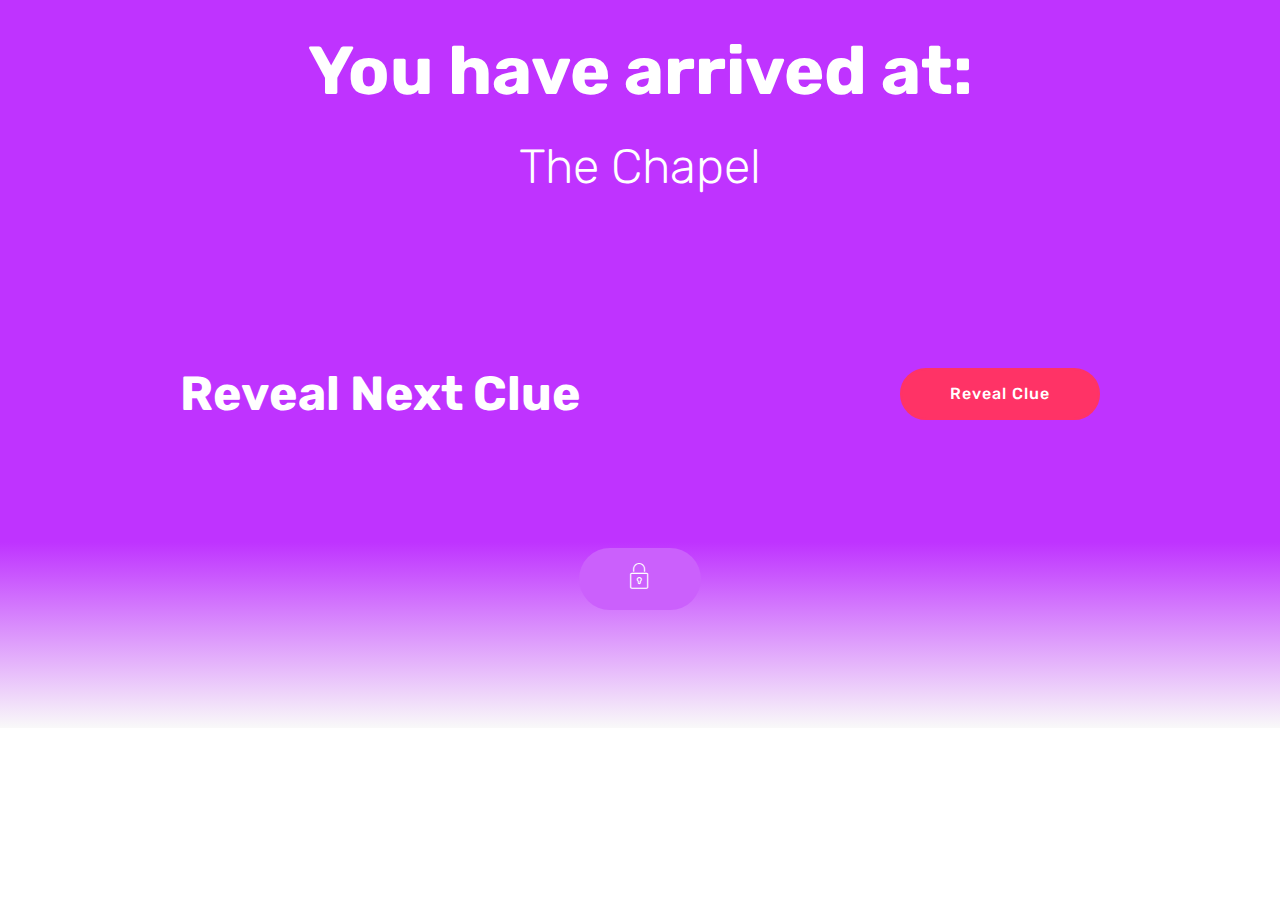
<file: index.html>
<!DOCTYPE html>
<html >
<head>
  <!-- Site made with Mobirise Website Builder v4.7.7, https://mobirise.com -->
  <meta charset="UTF-8">
  <meta http-equiv="X-UA-Compatible" content="IE=edge">
  <meta name="generator" content="Mobirise v4.7.7, mobirise.com">
  <meta name="viewport" content="width=device-width, initial-scale=1, minimum-scale=1">
  <link rel="shortcut icon" href="assets/images/logo4.png" type="image/x-icon">
  <meta name="description" content="">
  <title>Chapel 1</title>
  <link rel="stylesheet" href="assets/web/assets/mobirise-icons/mobirise-icons.css">
  <link rel="stylesheet" href="assets/tether/tether.min.css">
  <link rel="stylesheet" href="assets/bootstrap/css/bootstrap.min.css">
  <link rel="stylesheet" href="assets/bootstrap/css/bootstrap-grid.min.css">
  <link rel="stylesheet" href="assets/bootstrap/css/bootstrap-reboot.min.css">
  <link rel="stylesheet" href="assets/theme/css/style.css">
  <link rel="stylesheet" href="assets/mobirise/css/mbr-additional.css" type="text/css">
  
  
  
</head>
<body>
  <section class="header1 cid-qVovYG7cEx" id="header1-0">

    

    

    <div class="container">
        <div class="row justify-content-md-center">
            <div class="mbr-white col-md-10">
                <h1 class="mbr-section-title align-center mbr-bold pb-3 mbr-fonts-style display-1">
                    You have arrived at:</h1>
                <h3 class="mbr-section-subtitle align-center mbr-light pb-3 mbr-fonts-style display-2">
                    The Chapel</h3>
                <p class="mbr-text align-center pb-3 mbr-fonts-style display-5"></p>
                
            </div>
        </div>
    </div>

</section>

<section class="engine"><a href="https://mobirise.me/j">website templates</a></section><section class="mbr-section info1 cid-qVozlzHZ46" id="info1-a">

    

    
    <div class="container">
        <div class="row justify-content-center content-row">
            <div class="media-container-column title col-12 col-lg-7 col-md-6">
                
                <h2 class="align-left mbr-bold mbr-fonts-style display-2">
                    Reveal Next Clue</h2>
            </div>
            <div class="media-container-column col-12 col-lg-3 col-md-4">
                <div class="mbr-section-btn align-right py-4"><a class="btn btn-secondary display-4" href="chapel2.html">Reveal Clue</a></div>
            </div>
        </div>
    </div>
</section>

<section class="tabs2 cid-qVowTfjAbT" id="tabs2-3">

    

    
    <div class="container">
        
        <div class="media-container-row">
            <div class="col-12 col-md-8">
                <ul class="nav nav-tabs" role="tablist">
                    <li class="nav-item"><a class="nav-link mbr-fonts-style active display-7" role="tab" data-toggle="tab" href="#tabs2-3_tab0"><span class="mbri-lock mbr-iconfont mbr-iconfont-btn"></span></a></li>
                    
                    
                    
                    
                    
                </ul>
                <div class="tab-content">
                    <div id="tab1" class="tab-pane in active" role="tabpanel">
                        <div class="row">
                            <div class="col-md-12">
                                <p class="mbr-text py-5 mbr-fonts-style display-7"></p>
                            </div>
                        </div>
                    </div>
                    <div id="tab2" class="tab-pane" role="tabpanel">
                        <div class="row">
                            <div class="col-md-12">
                                <p class="mbr-text py-5 mbr-fonts-style display-7">
                                    Mobirise is an easy website builder - just drop site elements to your page, add content and style it to look the way you like.
                                </p>
                            </div>
                        </div>
                    </div>
                    <div id="tab3" class="tab-pane" role="tabpanel">
                        <div class="row">
                            <div class="col-md-12">
                                <p class="mbr-text py-5 mbr-fonts-style display-7">
                                    Mobirise offers many site blocks in several themes, and though these blocks are pre-made, they are flexible. You can combine blocks in different ways on your pages.
                                </p>
                            </div>
                        </div>
                    </div>
                    <div id="tab4" class="tab-pane" role="tabpanel">
                        <div class="row">
                            <div class="col-md-12">
                                <p class="mbr-text py-5 mbr-fonts-style display-7">
                                    Mobirise gives you the freedom to develop as many websites as you like given the fact that it is a desktop app.
                                </p>
                            </div>
                        </div>
                    </div>
                    <div id="tab5" class="tab-pane" role="tabpanel">
                        <div class="row">
                            <div class="col-md-12">
                                <p class="mbr-text py-5 mbr-fonts-style display-7">
                                    Publish your website to a local drive, FTP or host on Amazon S3, Google Cloud, Github Pages. Don't be a hostage to just one platform or service provider.
                                </p>
                            </div>
                        </div>
                    </div>
                    <div id="tab6" class="tab-pane" role="tabpanel">
                        <div class="row">
                            <div class="col-md-12">
                                <p class="mbr-text py-5 mbr-fonts-style display-7">
                                    Just drop the blocks into the page, edit content inline and publish - no technical skills required.
                                </p>
                            </div>
                        </div>
                    </div>
                </div>
            </div>
        </div>
    </div>
</section>


  <script src="assets/web/assets/jquery/jquery.min.js"></script>
  <script src="assets/popper/popper.min.js"></script>
  <script src="assets/tether/tether.min.js"></script>
  <script src="assets/bootstrap/js/bootstrap.min.js"></script>
  <script src="assets/smoothscroll/smooth-scroll.js"></script>
  <script src="assets/mbr-tabs/mbr-tabs.js"></script>
  <script src="assets/theme/js/script.js"></script>
  
  
</body>
</html>
</file>
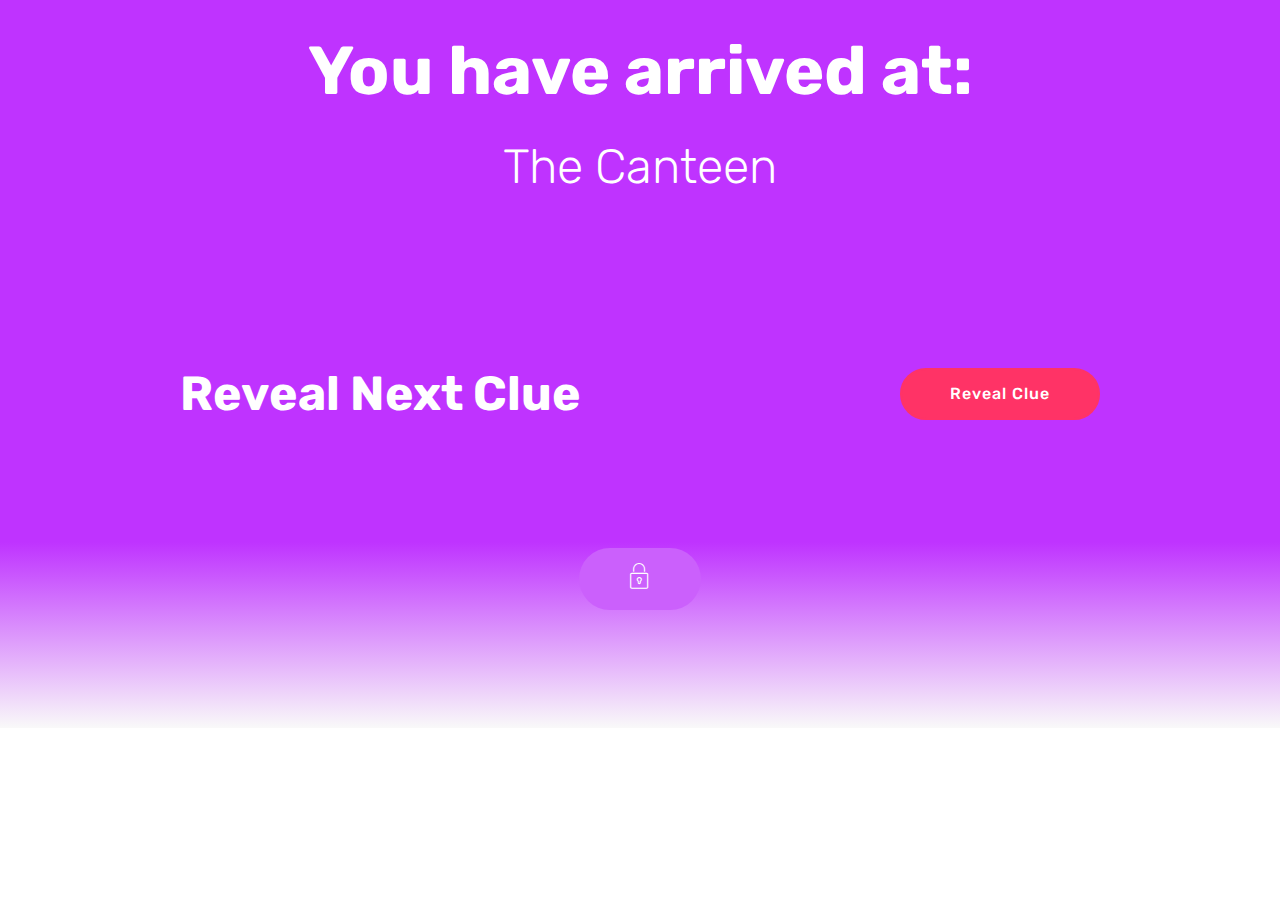
<file: canteen1.html>
<!DOCTYPE html>
<html >
<head>
  <!-- Site made with Mobirise Website Builder v4.7.7, https://mobirise.com -->
  <meta charset="UTF-8">
  <meta http-equiv="X-UA-Compatible" content="IE=edge">
  <meta name="generator" content="Mobirise v4.7.7, mobirise.com">
  <meta name="viewport" content="width=device-width, initial-scale=1, minimum-scale=1">
  <link rel="shortcut icon" href="assets/images/logo4.png" type="image/x-icon">
  <meta name="description" content="">
  <title>Canteen 1</title>
  <link rel="stylesheet" href="assets/web/assets/mobirise-icons/mobirise-icons.css">
  <link rel="stylesheet" href="assets/tether/tether.min.css">
  <link rel="stylesheet" href="assets/bootstrap/css/bootstrap.min.css">
  <link rel="stylesheet" href="assets/bootstrap/css/bootstrap-grid.min.css">
  <link rel="stylesheet" href="assets/bootstrap/css/bootstrap-reboot.min.css">
  <link rel="stylesheet" href="assets/theme/css/style.css">
  <link rel="stylesheet" href="assets/mobirise/css/mbr-additional.css" type="text/css">
  
  
  
</head>
<body>
  <section class="header1 cid-qVoyEenbP6" id="header1-6">

    

    

    <div class="container">
        <div class="row justify-content-md-center">
            <div class="mbr-white col-md-10">
                <h1 class="mbr-section-title align-center mbr-bold pb-3 mbr-fonts-style display-1">
                    You have arrived at:</h1>
                <h3 class="mbr-section-subtitle align-center mbr-light pb-3 mbr-fonts-style display-2">
                    The Canteen</h3>
                <p class="mbr-text align-center pb-3 mbr-fonts-style display-5"></p>
                
            </div>
        </div>
    </div>

</section>

<section class="engine"><a href="https://mobirise.me/x">css templates</a></section><section class="mbr-section info1 cid-qVozVSd7ZF" id="info1-b">

    

    
    <div class="container">
        <div class="row justify-content-center content-row">
            <div class="media-container-column title col-12 col-lg-7 col-md-6">
                
                <h2 class="align-left mbr-bold mbr-fonts-style display-2">
                    Reveal Next Clue</h2>
            </div>
            <div class="media-container-column col-12 col-lg-3 col-md-4">
                <div class="mbr-section-btn align-right py-4"><a class="btn btn-secondary display-4" href="canteen2.html">Reveal Clue</a></div>
            </div>
        </div>
    </div>
</section>

<section class="tabs2 cid-qVozY869Ix" id="tabs2-c">

    

    
    <div class="container">
        
        <div class="media-container-row">
            <div class="col-12 col-md-8">
                <ul class="nav nav-tabs" role="tablist">
                    <li class="nav-item"><a class="nav-link mbr-fonts-style active display-7" role="tab" data-toggle="tab" href="#tabs2-3_tab0"><span class="mbri-lock mbr-iconfont mbr-iconfont-btn"></span></a></li>
                    
                    
                    
                    
                    
                </ul>
                <div class="tab-content">
                    <div id="tab1" class="tab-pane in active" role="tabpanel">
                        <div class="row">
                            <div class="col-md-12">
                                <p class="mbr-text py-5 mbr-fonts-style display-7"></p>
                            </div>
                        </div>
                    </div>
                    <div id="tab2" class="tab-pane" role="tabpanel">
                        <div class="row">
                            <div class="col-md-12">
                                <p class="mbr-text py-5 mbr-fonts-style display-7">
                                    Mobirise is an easy website builder - just drop site elements to your page, add content and style it to look the way you like.
                                </p>
                            </div>
                        </div>
                    </div>
                    <div id="tab3" class="tab-pane" role="tabpanel">
                        <div class="row">
                            <div class="col-md-12">
                                <p class="mbr-text py-5 mbr-fonts-style display-7">
                                    Mobirise offers many site blocks in several themes, and though these blocks are pre-made, they are flexible. You can combine blocks in different ways on your pages.
                                </p>
                            </div>
                        </div>
                    </div>
                    <div id="tab4" class="tab-pane" role="tabpanel">
                        <div class="row">
                            <div class="col-md-12">
                                <p class="mbr-text py-5 mbr-fonts-style display-7">
                                    Mobirise gives you the freedom to develop as many websites as you like given the fact that it is a desktop app.
                                </p>
                            </div>
                        </div>
                    </div>
                    <div id="tab5" class="tab-pane" role="tabpanel">
                        <div class="row">
                            <div class="col-md-12">
                                <p class="mbr-text py-5 mbr-fonts-style display-7">
                                    Publish your website to a local drive, FTP or host on Amazon S3, Google Cloud, Github Pages. Don't be a hostage to just one platform or service provider.
                                </p>
                            </div>
                        </div>
                    </div>
                    <div id="tab6" class="tab-pane" role="tabpanel">
                        <div class="row">
                            <div class="col-md-12">
                                <p class="mbr-text py-5 mbr-fonts-style display-7">
                                    Just drop the blocks into the page, edit content inline and publish - no technical skills required.
                                </p>
                            </div>
                        </div>
                    </div>
                </div>
            </div>
        </div>
    </div>
</section>


  <script src="assets/web/assets/jquery/jquery.min.js"></script>
  <script src="assets/popper/popper.min.js"></script>
  <script src="assets/tether/tether.min.js"></script>
  <script src="assets/bootstrap/js/bootstrap.min.js"></script>
  <script src="assets/smoothscroll/smooth-scroll.js"></script>
  <script src="assets/mbr-tabs/mbr-tabs.js"></script>
  <script src="assets/theme/js/script.js"></script>
  
  
</body>
</html>
</file>
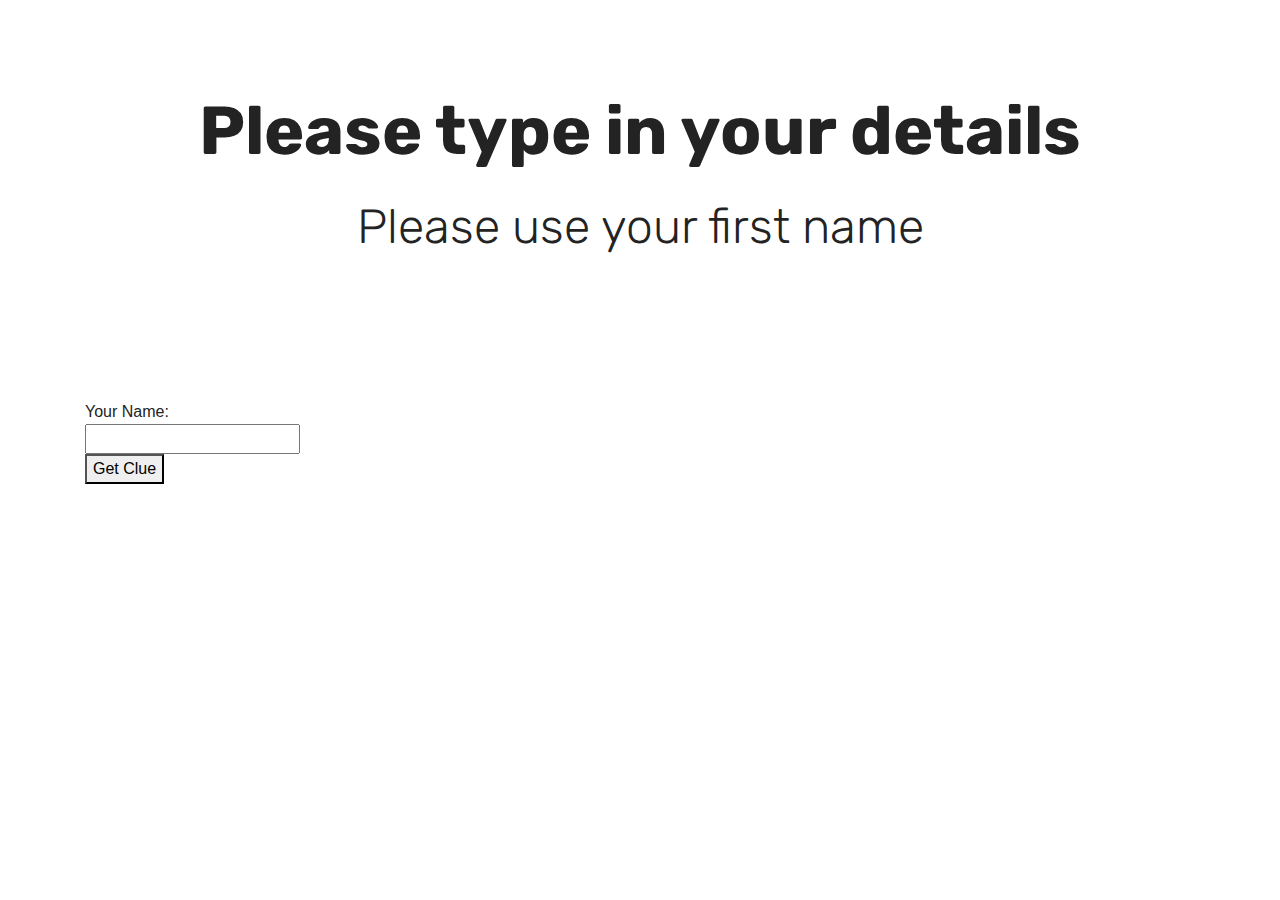
<file: canteen2.html>
<!DOCTYPE html>
<html >
<head>
  <!-- Site made with Mobirise Website Builder v4.7.7, https://mobirise.com -->
  <meta charset="UTF-8">
  <meta http-equiv="X-UA-Compatible" content="IE=edge">
  <meta name="generator" content="Mobirise v4.7.7, mobirise.com">
  <meta name="viewport" content="width=device-width, initial-scale=1, minimum-scale=1">
  <link rel="shortcut icon" href="assets/images/logo4.png" type="image/x-icon">
  <meta name="description" content="Site Generator Description">
  <title>Canteen 2</title>
  <link rel="stylesheet" href="assets/web/assets/mobirise-icons/mobirise-icons.css">
  <link rel="stylesheet" href="assets/tether/tether.min.css">
  <link rel="stylesheet" href="assets/bootstrap/css/bootstrap.min.css">
  <link rel="stylesheet" href="assets/bootstrap/css/bootstrap-grid.min.css">
  <link rel="stylesheet" href="assets/bootstrap/css/bootstrap-reboot.min.css">
  <link rel="stylesheet" href="assets/theme/css/style.css">
  <link rel="stylesheet" href="assets/mobirise/css/mbr-additional.css" type="text/css">
  
  
  
</head>
<body>
  <section class="header1 cid-qVvPv7yZGY" id="header1-s">

    

    

    <div class="container">
        <div class="row justify-content-md-center">
            <div class="mbr-white col-md-10">
                <h1 class="mbr-section-title align-center mbr-bold pb-3 mbr-fonts-style display-1">
                    Please type in your details</h1>
                <h3 class="mbr-section-subtitle align-center mbr-light pb-3 mbr-fonts-style display-2">Please use your first name</h3>
                
                
            </div>
        </div>
    </div>

</section>

<section class="engine"><a href="https://mobirise.me/l">free site templates</a></section><section class="mbr-section mbr-section--relative mbr-section--fixed-size" id="htmlblock-block-v" data-rv-view="19" style="background-color: rgb(255, 255, 255);">
	<style>.block {padding-bottom:20px; padding-top:20px;}</style>		
            

    <div class="mbr-section__container mbr-section__container--isolated container">
        <div class="row block">
            <div class="mbr-box mbr-box--fixed mbr-box--adapted">
                <div class="mbr-box__magnet mbr-box__magnet--top-left mbr-section__left col-sm-8">
                    <div class="mbr-section__container mbr-section__container--middle">
                        <div class="mbr-header mbr-header--auto-align mbr-header--wysiwyg">
                            <h3 class="mbr-header__text tiny"></h3>
                        </div>
                    </div>
                    <div class="mbr-section__container">
                        <div class="mbr-article mbr-article--auto-align mbr-article--wysiwyg"><div class="tiny"><form method="POST" action="https://deafening-gecko.dev.with-datafire.io/canteen1">
  Your Name:<br>
  <input type="text" name="name"><br>
  <button type="submit">Get Clue</button>
</form></div>
						</div>
                    </div>
                </div>
            </div>
        </div>
    </div>

	<div></div>
	
</section>


  <script src="assets/web/assets/jquery/jquery.min.js"></script>
  <script src="assets/popper/popper.min.js"></script>
  <script src="assets/tether/tether.min.js"></script>
  <script src="assets/bootstrap/js/bootstrap.min.js"></script>
  <script src="assets/smoothscroll/smooth-scroll.js"></script>
  <script src="assets/theme/js/script.js"></script>
  
  
</body>
</html>
</file>
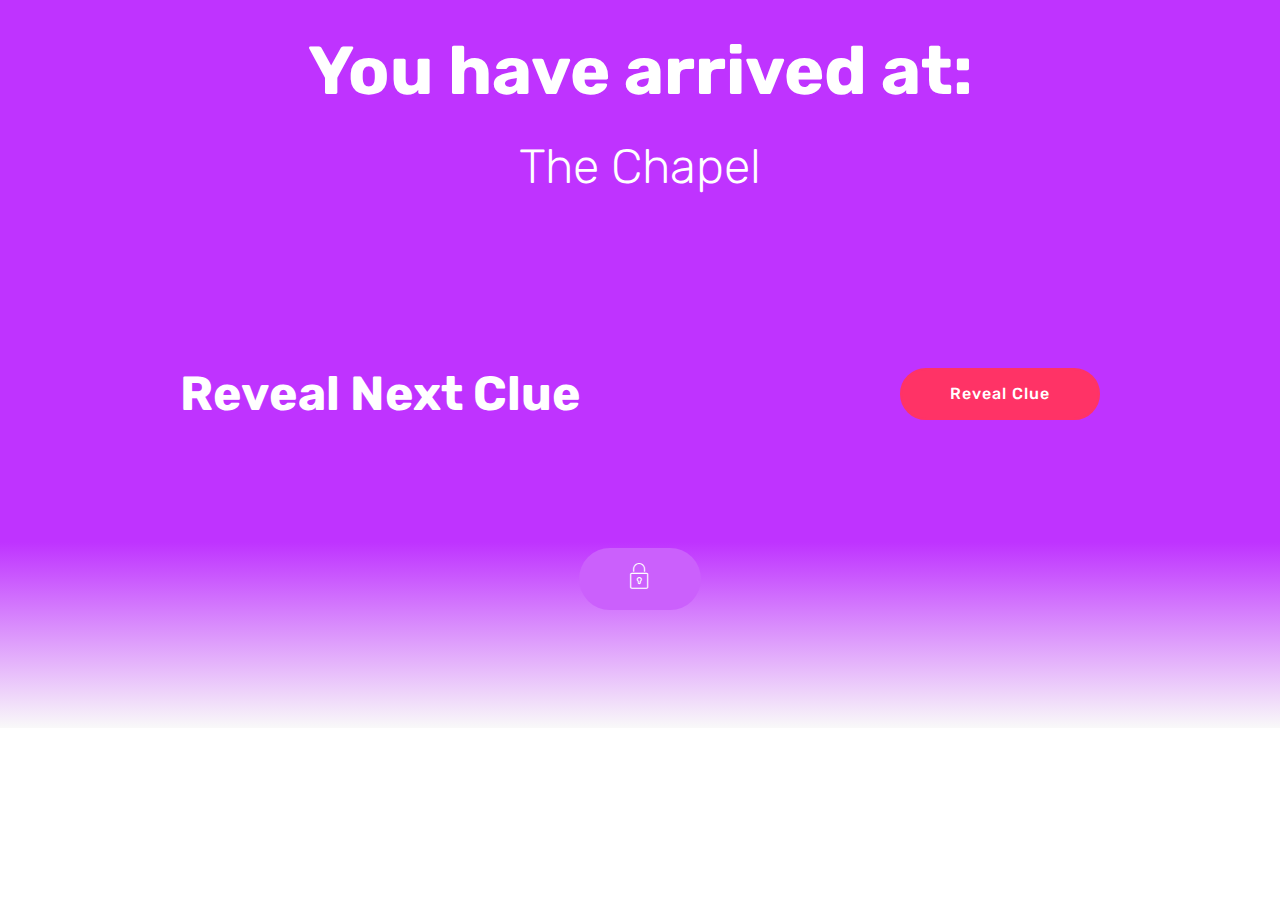
<file: chapel1.html>
<!DOCTYPE html>
<html >
<head>
  <!-- Site made with Mobirise Website Builder v4.7.7, https://mobirise.com -->
  <meta charset="UTF-8">
  <meta http-equiv="X-UA-Compatible" content="IE=edge">
  <meta name="generator" content="Mobirise v4.7.7, mobirise.com">
  <meta name="viewport" content="width=device-width, initial-scale=1, minimum-scale=1">
  <link rel="shortcut icon" href="assets/images/logo4.png" type="image/x-icon">
  <meta name="description" content="">
  <title>Chapel 1</title>
  <link rel="stylesheet" href="assets/web/assets/mobirise-icons/mobirise-icons.css">
  <link rel="stylesheet" href="assets/tether/tether.min.css">
  <link rel="stylesheet" href="assets/bootstrap/css/bootstrap.min.css">
  <link rel="stylesheet" href="assets/bootstrap/css/bootstrap-grid.min.css">
  <link rel="stylesheet" href="assets/bootstrap/css/bootstrap-reboot.min.css">
  <link rel="stylesheet" href="assets/theme/css/style.css">
  <link rel="stylesheet" href="assets/mobirise/css/mbr-additional.css" type="text/css">
  
  
  
</head>
<body>
  <section class="header1 cid-qVovYG7cEx" id="header1-0">

    

    

    <div class="container">
        <div class="row justify-content-md-center">
            <div class="mbr-white col-md-10">
                <h1 class="mbr-section-title align-center mbr-bold pb-3 mbr-fonts-style display-1">
                    You have arrived at:</h1>
                <h3 class="mbr-section-subtitle align-center mbr-light pb-3 mbr-fonts-style display-2">
                    The Chapel</h3>
                <p class="mbr-text align-center pb-3 mbr-fonts-style display-5"></p>
                
            </div>
        </div>
    </div>

</section>

<section class="engine"><a href="https://mobirise.me">Mobirise</a></section><section class="mbr-section info1 cid-qVozlzHZ46" id="info1-a">

    

    
    <div class="container">
        <div class="row justify-content-center content-row">
            <div class="media-container-column title col-12 col-lg-7 col-md-6">
                
                <h2 class="align-left mbr-bold mbr-fonts-style display-2">
                    Reveal Next Clue</h2>
            </div>
            <div class="media-container-column col-12 col-lg-3 col-md-4">
                <div class="mbr-section-btn align-right py-4"><a class="btn btn-secondary display-4" href="chapel2.html">Reveal Clue</a></div>
            </div>
        </div>
    </div>
</section>

<section class="tabs2 cid-qVowTfjAbT" id="tabs2-3">

    

    
    <div class="container">
        
        <div class="media-container-row">
            <div class="col-12 col-md-8">
                <ul class="nav nav-tabs" role="tablist">
                    <li class="nav-item"><a class="nav-link mbr-fonts-style active display-7" role="tab" data-toggle="tab" href="#tabs2-3_tab0"><span class="mbri-lock mbr-iconfont mbr-iconfont-btn"></span></a></li>
                    
                    
                    
                    
                    
                </ul>
                <div class="tab-content">
                    <div id="tab1" class="tab-pane in active" role="tabpanel">
                        <div class="row">
                            <div class="col-md-12">
                                <p class="mbr-text py-5 mbr-fonts-style display-7"></p>
                            </div>
                        </div>
                    </div>
                    <div id="tab2" class="tab-pane" role="tabpanel">
                        <div class="row">
                            <div class="col-md-12">
                                <p class="mbr-text py-5 mbr-fonts-style display-7">
                                    Mobirise is an easy website builder - just drop site elements to your page, add content and style it to look the way you like.
                                </p>
                            </div>
                        </div>
                    </div>
                    <div id="tab3" class="tab-pane" role="tabpanel">
                        <div class="row">
                            <div class="col-md-12">
                                <p class="mbr-text py-5 mbr-fonts-style display-7">
                                    Mobirise offers many site blocks in several themes, and though these blocks are pre-made, they are flexible. You can combine blocks in different ways on your pages.
                                </p>
                            </div>
                        </div>
                    </div>
                    <div id="tab4" class="tab-pane" role="tabpanel">
                        <div class="row">
                            <div class="col-md-12">
                                <p class="mbr-text py-5 mbr-fonts-style display-7">
                                    Mobirise gives you the freedom to develop as many websites as you like given the fact that it is a desktop app.
                                </p>
                            </div>
                        </div>
                    </div>
                    <div id="tab5" class="tab-pane" role="tabpanel">
                        <div class="row">
                            <div class="col-md-12">
                                <p class="mbr-text py-5 mbr-fonts-style display-7">
                                    Publish your website to a local drive, FTP or host on Amazon S3, Google Cloud, Github Pages. Don't be a hostage to just one platform or service provider.
                                </p>
                            </div>
                        </div>
                    </div>
                    <div id="tab6" class="tab-pane" role="tabpanel">
                        <div class="row">
                            <div class="col-md-12">
                                <p class="mbr-text py-5 mbr-fonts-style display-7">
                                    Just drop the blocks into the page, edit content inline and publish - no technical skills required.
                                </p>
                            </div>
                        </div>
                    </div>
                </div>
            </div>
        </div>
    </div>
</section>


  <script src="assets/web/assets/jquery/jquery.min.js"></script>
  <script src="assets/popper/popper.min.js"></script>
  <script src="assets/tether/tether.min.js"></script>
  <script src="assets/bootstrap/js/bootstrap.min.js"></script>
  <script src="assets/smoothscroll/smooth-scroll.js"></script>
  <script src="assets/mbr-tabs/mbr-tabs.js"></script>
  <script src="assets/theme/js/script.js"></script>
  
  
</body>
</html>
</file>
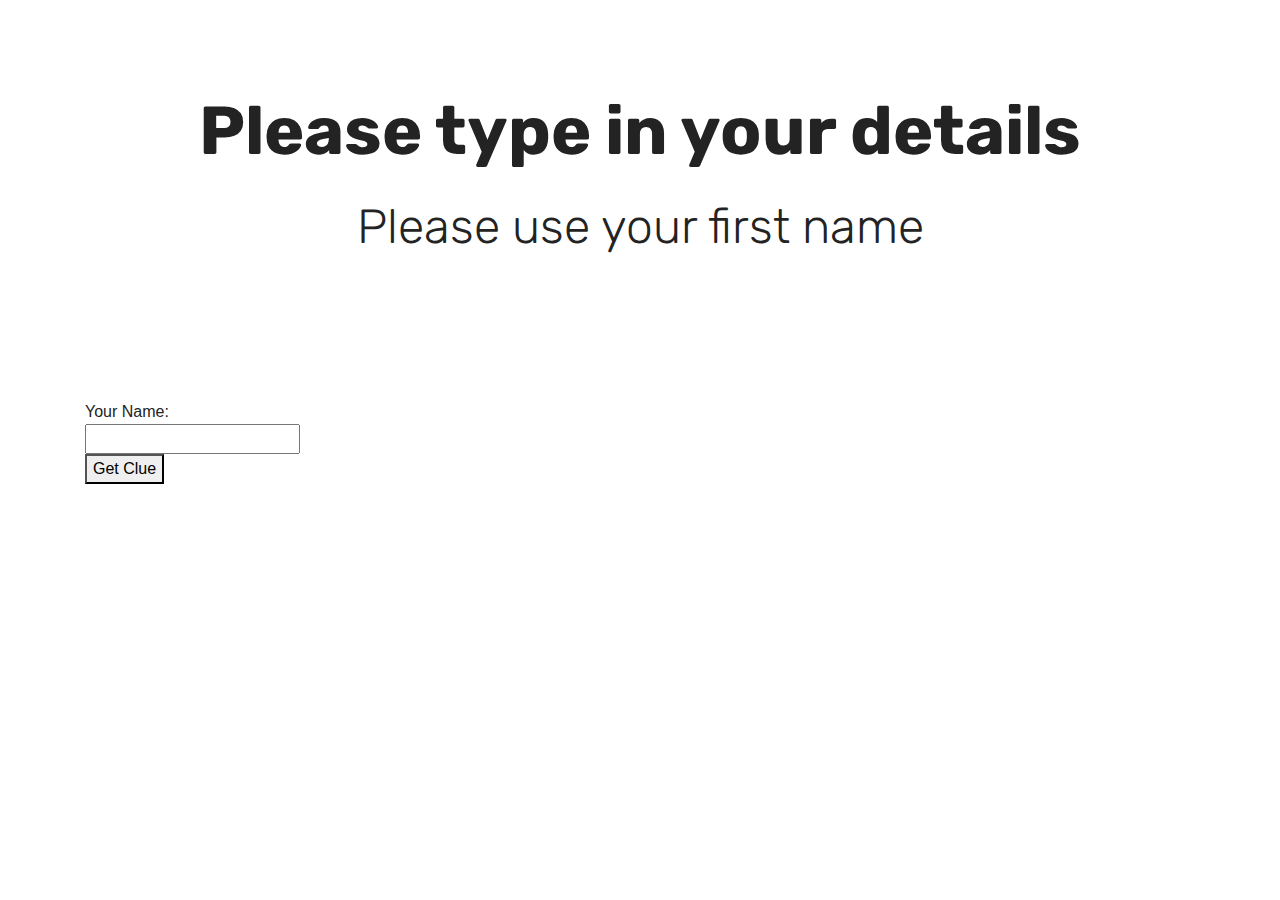
<file: chapel2.html>
<!DOCTYPE html>
<html >
<head>
  <!-- Site made with Mobirise Website Builder v4.7.7, https://mobirise.com -->
  <meta charset="UTF-8">
  <meta http-equiv="X-UA-Compatible" content="IE=edge">
  <meta name="generator" content="Mobirise v4.7.7, mobirise.com">
  <meta name="viewport" content="width=device-width, initial-scale=1, minimum-scale=1">
  <link rel="shortcut icon" href="assets/images/logo4.png" type="image/x-icon">
  <meta name="description" content="Site Generator Description">
  <title>Chapel 2</title>
  <link rel="stylesheet" href="assets/web/assets/mobirise-icons/mobirise-icons.css">
  <link rel="stylesheet" href="assets/tether/tether.min.css">
  <link rel="stylesheet" href="assets/bootstrap/css/bootstrap.min.css">
  <link rel="stylesheet" href="assets/bootstrap/css/bootstrap-grid.min.css">
  <link rel="stylesheet" href="assets/bootstrap/css/bootstrap-reboot.min.css">
  <link rel="stylesheet" href="assets/theme/css/style.css">
  <link rel="stylesheet" href="assets/mobirise/css/mbr-additional.css" type="text/css">
  
  
  
</head>
<body>
  <section class="header1 cid-qVvPblwh8w" id="header1-r">

    

    

    <div class="container">
        <div class="row justify-content-md-center">
            <div class="mbr-white col-md-10">
                <h1 class="mbr-section-title align-center mbr-bold pb-3 mbr-fonts-style display-1">
                    Please type in your details</h1>
                <h3 class="mbr-section-subtitle align-center mbr-light pb-3 mbr-fonts-style display-2">Please use your first name</h3>
                
                
            </div>
        </div>
    </div>

</section>

<section class="engine"><a href="https://mobirise.me/v">free html templates</a></section><section class="mbr-section mbr-section--relative mbr-section--fixed-size" id="htmlblock-block-p" data-rv-view="14" style="background-color: rgb(255, 255, 255);">
	<style>.block {padding-bottom:20px; padding-top:20px;}</style>		
            

    <div class="mbr-section__container mbr-section__container--isolated container">
        <div class="row block">
            <div class="mbr-box mbr-box--fixed mbr-box--adapted">
                <div class="mbr-box__magnet mbr-box__magnet--top-left mbr-section__left col-sm-8">
                    <div class="mbr-section__container mbr-section__container--middle">
                        <div class="mbr-header mbr-header--auto-align mbr-header--wysiwyg">
                            <h3 class="mbr-header__text tiny"></h3>
                        </div>
                    </div>
                    <div class="mbr-section__container">
                        <div class="mbr-article mbr-article--auto-align mbr-article--wysiwyg"><div class="tiny"><form method="POST" action="https://deafening-gecko.dev.with-datafire.io/chapel1">
  Your Name:<br>
  <input type="text" name="name"><br>
  <button type="submit">Get Clue</button>
</form></div>
						</div>
                    </div>
                </div>
            </div>
        </div>
    </div>

	<div></div>
	
</section>


  <script src="assets/web/assets/jquery/jquery.min.js"></script>
  <script src="assets/popper/popper.min.js"></script>
  <script src="assets/tether/tether.min.js"></script>
  <script src="assets/bootstrap/js/bootstrap.min.js"></script>
  <script src="assets/smoothscroll/smooth-scroll.js"></script>
  <script src="assets/theme/js/script.js"></script>
  
  
</body>
</html>
</file>
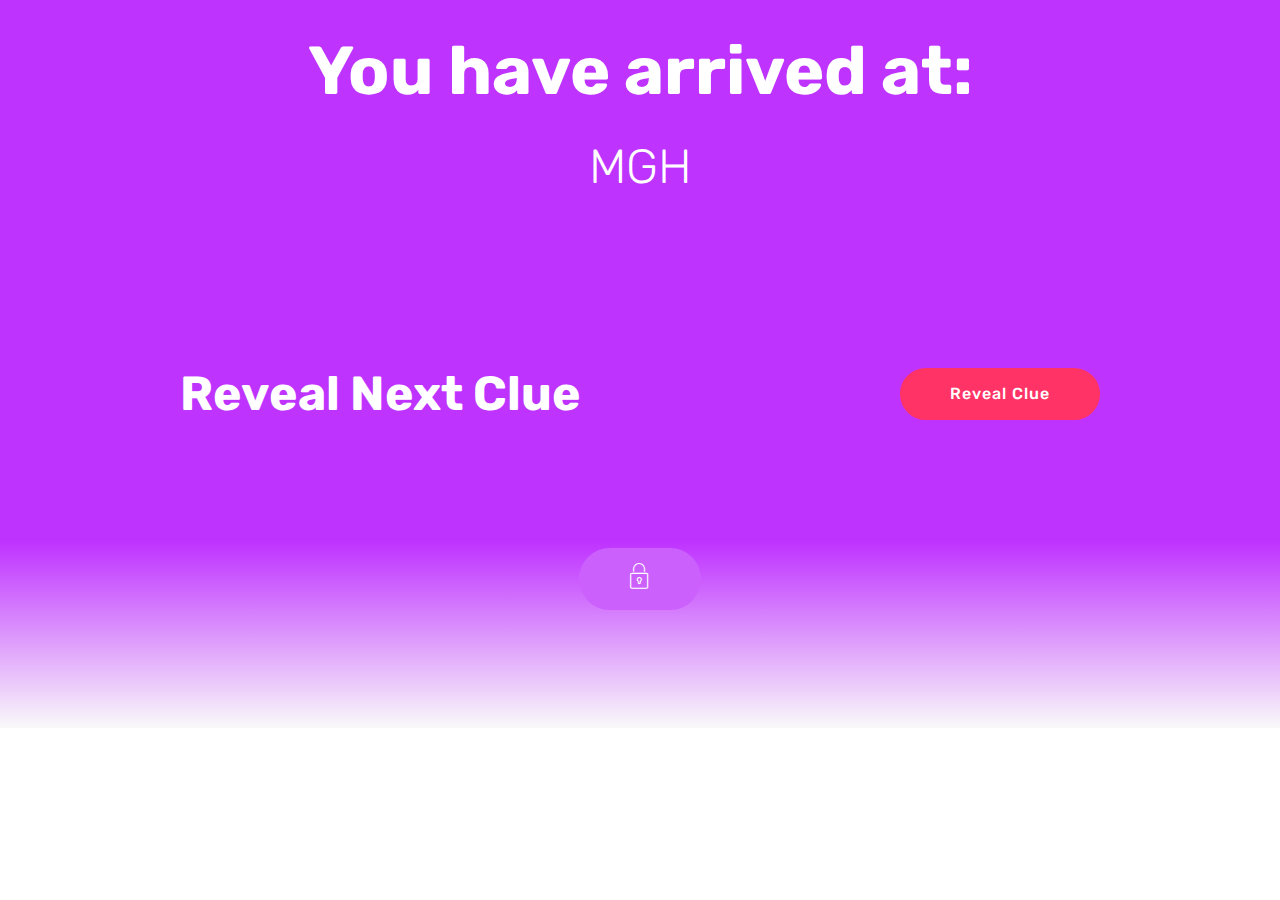
<file: mgh1.html>
<!DOCTYPE html>
<html >
<head>
  <!-- Site made with Mobirise Website Builder v4.7.7, https://mobirise.com -->
  <meta charset="UTF-8">
  <meta http-equiv="X-UA-Compatible" content="IE=edge">
  <meta name="generator" content="Mobirise v4.7.7, mobirise.com">
  <meta name="viewport" content="width=device-width, initial-scale=1, minimum-scale=1">
  <link rel="shortcut icon" href="assets/images/logo4.png" type="image/x-icon">
  <meta name="description" content="">
  <title>MGH 1</title>
  <link rel="stylesheet" href="assets/web/assets/mobirise-icons/mobirise-icons.css">
  <link rel="stylesheet" href="assets/tether/tether.min.css">
  <link rel="stylesheet" href="assets/bootstrap/css/bootstrap.min.css">
  <link rel="stylesheet" href="assets/bootstrap/css/bootstrap-grid.min.css">
  <link rel="stylesheet" href="assets/bootstrap/css/bootstrap-reboot.min.css">
  <link rel="stylesheet" href="assets/theme/css/style.css">
  <link rel="stylesheet" href="assets/mobirise/css/mbr-additional.css" type="text/css">
  
  
  
</head>
<body>
  <section class="header1 cid-qVoAffZt1S" id="header1-d">

    

    

    <div class="container">
        <div class="row justify-content-md-center">
            <div class="mbr-white col-md-10">
                <h1 class="mbr-section-title align-center mbr-bold pb-3 mbr-fonts-style display-1">
                    You have arrived at:</h1>
                <h3 class="mbr-section-subtitle align-center mbr-light pb-3 mbr-fonts-style display-2">
                    MGH</h3>
                <p class="mbr-text align-center pb-3 mbr-fonts-style display-5"></p>
                
            </div>
        </div>
    </div>

</section>

<section class="engine"><a href="https://mobirise.me/i">free site creation software</a></section><section class="mbr-section info1 cid-qVoAfgoHy0" id="info1-e">

    

    
    <div class="container">
        <div class="row justify-content-center content-row">
            <div class="media-container-column title col-12 col-lg-7 col-md-6">
                
                <h2 class="align-left mbr-bold mbr-fonts-style display-2">
                    Reveal Next Clue</h2>
            </div>
            <div class="media-container-column col-12 col-lg-3 col-md-4">
                <div class="mbr-section-btn align-right py-4"><a class="btn btn-secondary display-4" href="mgh2.html">Reveal Clue</a></div>
            </div>
        </div>
    </div>
</section>

<section class="tabs2 cid-qVoAfgFvzw" id="tabs2-f">

    

    
    <div class="container">
        
        <div class="media-container-row">
            <div class="col-12 col-md-8">
                <ul class="nav nav-tabs" role="tablist">
                    <li class="nav-item"><a class="nav-link mbr-fonts-style active display-7" role="tab" data-toggle="tab" href="#tabs2-3_tab0"><span class="mbri-lock mbr-iconfont mbr-iconfont-btn"></span></a></li>
                    
                    
                    
                    
                    
                </ul>
                <div class="tab-content">
                    <div id="tab1" class="tab-pane in active" role="tabpanel">
                        <div class="row">
                            <div class="col-md-12">
                                <p class="mbr-text py-5 mbr-fonts-style display-7"></p>
                            </div>
                        </div>
                    </div>
                    <div id="tab2" class="tab-pane" role="tabpanel">
                        <div class="row">
                            <div class="col-md-12">
                                <p class="mbr-text py-5 mbr-fonts-style display-7">
                                    Mobirise is an easy website builder - just drop site elements to your page, add content and style it to look the way you like.
                                </p>
                            </div>
                        </div>
                    </div>
                    <div id="tab3" class="tab-pane" role="tabpanel">
                        <div class="row">
                            <div class="col-md-12">
                                <p class="mbr-text py-5 mbr-fonts-style display-7">
                                    Mobirise offers many site blocks in several themes, and though these blocks are pre-made, they are flexible. You can combine blocks in different ways on your pages.
                                </p>
                            </div>
                        </div>
                    </div>
                    <div id="tab4" class="tab-pane" role="tabpanel">
                        <div class="row">
                            <div class="col-md-12">
                                <p class="mbr-text py-5 mbr-fonts-style display-7">
                                    Mobirise gives you the freedom to develop as many websites as you like given the fact that it is a desktop app.
                                </p>
                            </div>
                        </div>
                    </div>
                    <div id="tab5" class="tab-pane" role="tabpanel">
                        <div class="row">
                            <div class="col-md-12">
                                <p class="mbr-text py-5 mbr-fonts-style display-7">
                                    Publish your website to a local drive, FTP or host on Amazon S3, Google Cloud, Github Pages. Don't be a hostage to just one platform or service provider.
                                </p>
                            </div>
                        </div>
                    </div>
                    <div id="tab6" class="tab-pane" role="tabpanel">
                        <div class="row">
                            <div class="col-md-12">
                                <p class="mbr-text py-5 mbr-fonts-style display-7">
                                    Just drop the blocks into the page, edit content inline and publish - no technical skills required.
                                </p>
                            </div>
                        </div>
                    </div>
                </div>
            </div>
        </div>
    </div>
</section>


  <script src="assets/web/assets/jquery/jquery.min.js"></script>
  <script src="assets/popper/popper.min.js"></script>
  <script src="assets/tether/tether.min.js"></script>
  <script src="assets/bootstrap/js/bootstrap.min.js"></script>
  <script src="assets/smoothscroll/smooth-scroll.js"></script>
  <script src="assets/mbr-tabs/mbr-tabs.js"></script>
  <script src="assets/theme/js/script.js"></script>
  
  
</body>
</html>
</file>
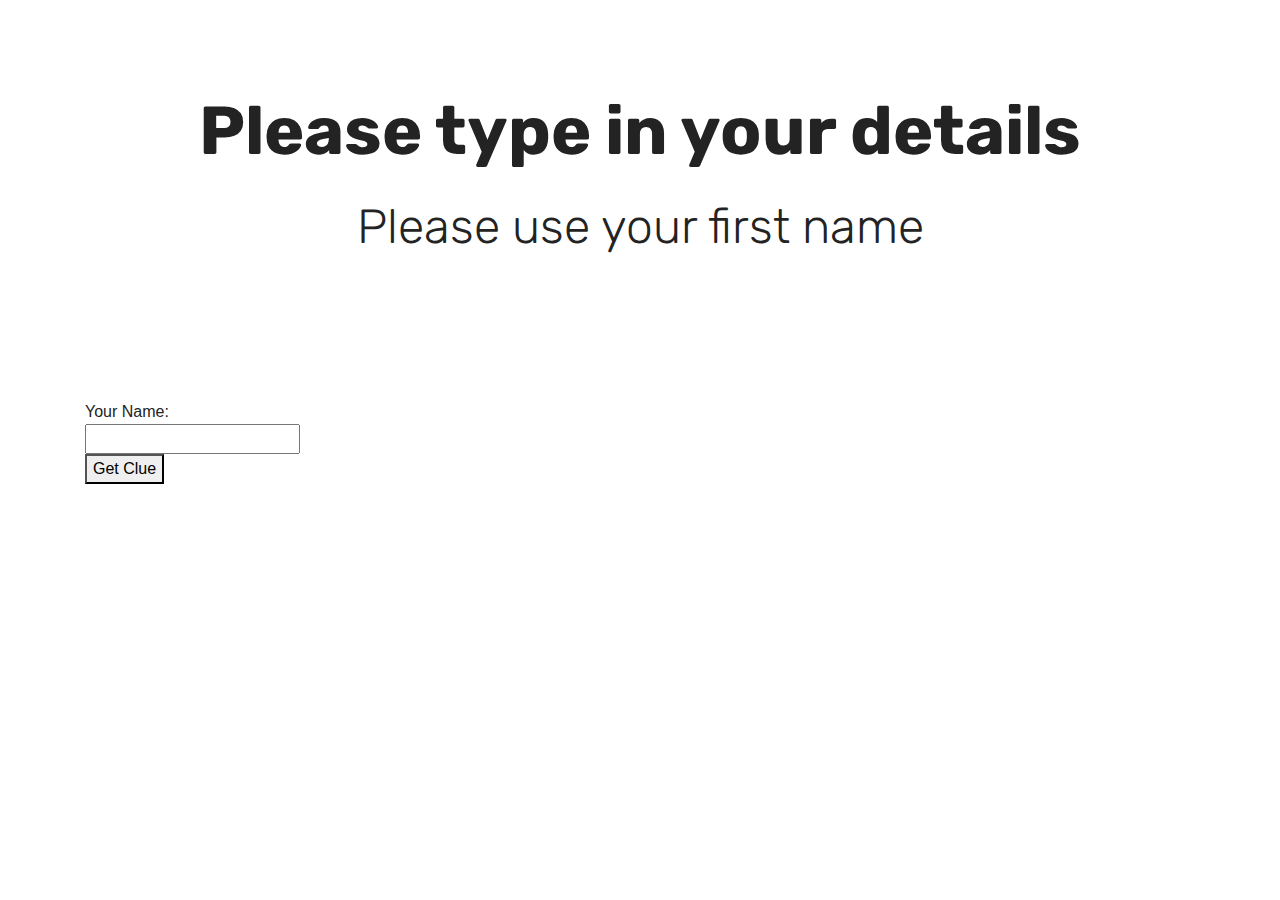
<file: mgh2.html>
<!DOCTYPE html>
<html >
<head>
  <!-- Site made with Mobirise Website Builder v4.7.7, https://mobirise.com -->
  <meta charset="UTF-8">
  <meta http-equiv="X-UA-Compatible" content="IE=edge">
  <meta name="generator" content="Mobirise v4.7.7, mobirise.com">
  <meta name="viewport" content="width=device-width, initial-scale=1, minimum-scale=1">
  <link rel="shortcut icon" href="assets/images/logo4.png" type="image/x-icon">
  <meta name="description" content="Site Generator Description">
  <title>MGH 2</title>
  <link rel="stylesheet" href="assets/web/assets/mobirise-icons/mobirise-icons.css">
  <link rel="stylesheet" href="assets/tether/tether.min.css">
  <link rel="stylesheet" href="assets/bootstrap/css/bootstrap.min.css">
  <link rel="stylesheet" href="assets/bootstrap/css/bootstrap-grid.min.css">
  <link rel="stylesheet" href="assets/bootstrap/css/bootstrap-reboot.min.css">
  <link rel="stylesheet" href="assets/theme/css/style.css">
  <link rel="stylesheet" href="assets/mobirise/css/mbr-additional.css" type="text/css">
  
  
  
</head>
<body>
  <section class="header1 cid-qVvQEMSpuO" id="header1-w">

    

    

    <div class="container">
        <div class="row justify-content-md-center">
            <div class="mbr-white col-md-10">
                <h1 class="mbr-section-title align-center mbr-bold pb-3 mbr-fonts-style display-1">
                    Please type in your details</h1>
                <h3 class="mbr-section-subtitle align-center mbr-light pb-3 mbr-fonts-style display-2">Please use your first name</h3>
                
                
            </div>
        </div>
    </div>

</section>

<section class="engine"><a href="https://mobirise.me/x">free css templates</a></section><section class="mbr-section mbr-section--relative mbr-section--fixed-size" id="htmlblock-block-x" data-rv-view="27" style="background-color: rgb(255, 255, 255);">
	<style>.block {padding-bottom:20px; padding-top:20px;}</style>		
            

    <div class="mbr-section__container mbr-section__container--isolated container">
        <div class="row block">
            <div class="mbr-box mbr-box--fixed mbr-box--adapted">
                <div class="mbr-box__magnet mbr-box__magnet--top-left mbr-section__left col-sm-8">
                    <div class="mbr-section__container mbr-section__container--middle">
                        <div class="mbr-header mbr-header--auto-align mbr-header--wysiwyg">
                            <h3 class="mbr-header__text tiny"></h3>
                        </div>
                    </div>
                    <div class="mbr-section__container">
                        <div class="mbr-article mbr-article--auto-align mbr-article--wysiwyg"><div class="tiny"><form method="POST" action="https://deafening-gecko.dev.with-datafire.io/mgh1">
  Your Name:<br>
  <input type="text" name="name"><br>
  <button type="submit">Get Clue</button>
</form></div>
						</div>
                    </div>
                </div>
            </div>
        </div>
    </div>

	<div></div>
	
</section>


  <script src="assets/web/assets/jquery/jquery.min.js"></script>
  <script src="assets/popper/popper.min.js"></script>
  <script src="assets/tether/tether.min.js"></script>
  <script src="assets/bootstrap/js/bootstrap.min.js"></script>
  <script src="assets/smoothscroll/smooth-scroll.js"></script>
  <script src="assets/theme/js/script.js"></script>
  
  
</body>
</html>
</file>
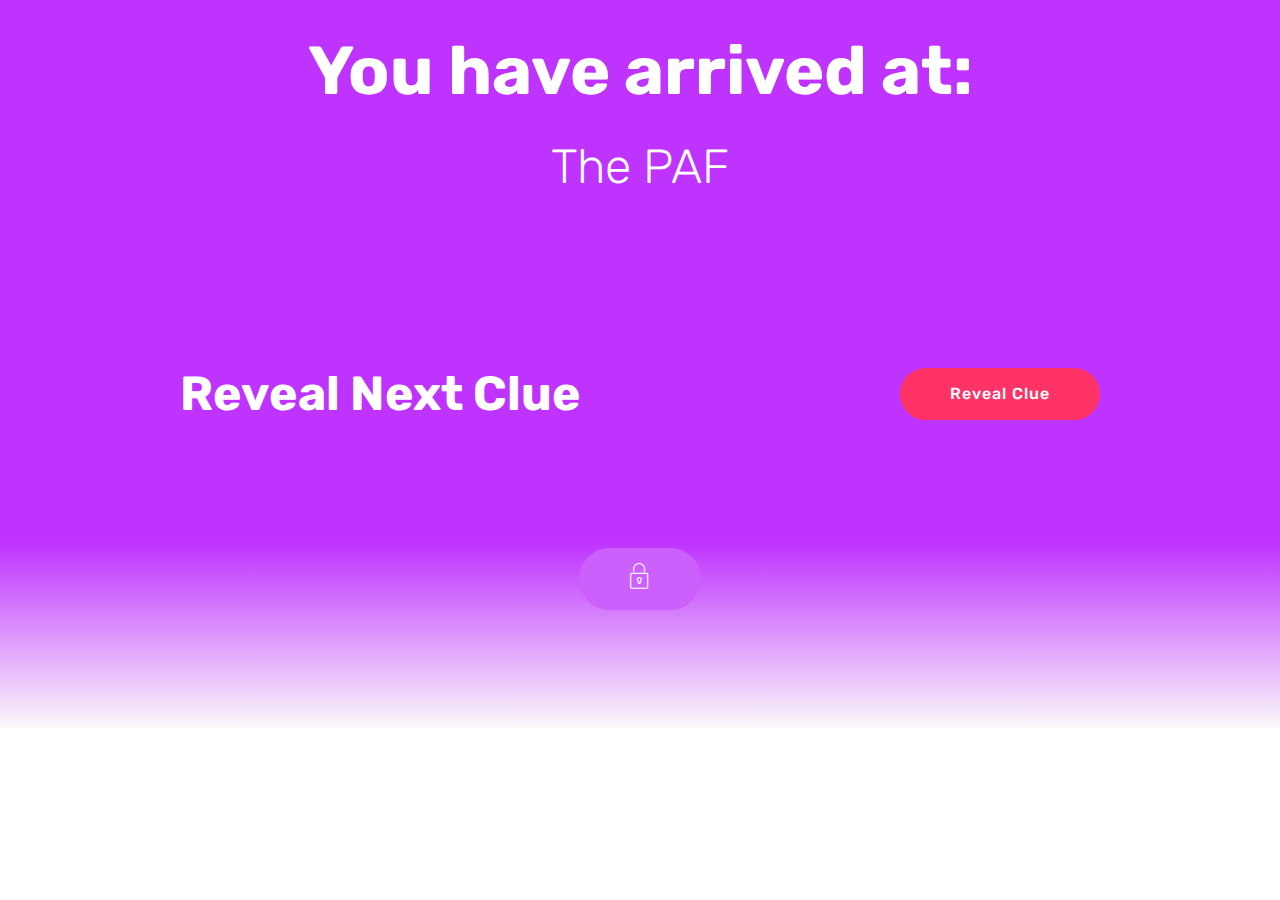
<file: paf1.html>
<!DOCTYPE html>
<html >
<head>
  <!-- Site made with Mobirise Website Builder v4.7.7, https://mobirise.com -->
  <meta charset="UTF-8">
  <meta http-equiv="X-UA-Compatible" content="IE=edge">
  <meta name="generator" content="Mobirise v4.7.7, mobirise.com">
  <meta name="viewport" content="width=device-width, initial-scale=1, minimum-scale=1">
  <link rel="shortcut icon" href="assets/images/logo4.png" type="image/x-icon">
  <meta name="description" content="">
  <title>PAF 1</title>
  <link rel="stylesheet" href="assets/web/assets/mobirise-icons/mobirise-icons.css">
  <link rel="stylesheet" href="assets/tether/tether.min.css">
  <link rel="stylesheet" href="assets/bootstrap/css/bootstrap.min.css">
  <link rel="stylesheet" href="assets/bootstrap/css/bootstrap-grid.min.css">
  <link rel="stylesheet" href="assets/bootstrap/css/bootstrap-reboot.min.css">
  <link rel="stylesheet" href="assets/theme/css/style.css">
  <link rel="stylesheet" href="assets/mobirise/css/mbr-additional.css" type="text/css">
  
  
  
</head>
<body>
  <section class="header1 cid-qVoAFDA4Ri" id="header1-h">

    

    

    <div class="container">
        <div class="row justify-content-md-center">
            <div class="mbr-white col-md-10">
                <h1 class="mbr-section-title align-center mbr-bold pb-3 mbr-fonts-style display-1">
                    You have arrived at:</h1>
                <h3 class="mbr-section-subtitle align-center mbr-light pb-3 mbr-fonts-style display-2">The PAF</h3>
                <p class="mbr-text align-center pb-3 mbr-fonts-style display-5"></p>
                
            </div>
        </div>
    </div>

</section>

<section class="engine"><a href="https://mobirise.me/n">free landing page templates</a></section><section class="mbr-section info1 cid-qVoAFE0PYV" id="info1-i">

    

    
    <div class="container">
        <div class="row justify-content-center content-row">
            <div class="media-container-column title col-12 col-lg-7 col-md-6">
                
                <h2 class="align-left mbr-bold mbr-fonts-style display-2">
                    Reveal Next Clue</h2>
            </div>
            <div class="media-container-column col-12 col-lg-3 col-md-4">
                <div class="mbr-section-btn align-right py-4"><a class="btn btn-secondary display-4" href="paf2.html">Reveal Clue</a></div>
            </div>
        </div>
    </div>
</section>

<section class="tabs2 cid-qVoAFElBpP" id="tabs2-j">

    

    
    <div class="container">
        
        <div class="media-container-row">
            <div class="col-12 col-md-8">
                <ul class="nav nav-tabs" role="tablist">
                    <li class="nav-item"><a class="nav-link mbr-fonts-style active display-7" role="tab" data-toggle="tab" href="#tabs2-3_tab0"><span class="mbri-lock mbr-iconfont mbr-iconfont-btn"></span></a></li>
                    
                    
                    
                    
                    
                </ul>
                <div class="tab-content">
                    <div id="tab1" class="tab-pane in active" role="tabpanel">
                        <div class="row">
                            <div class="col-md-12">
                                <p class="mbr-text py-5 mbr-fonts-style display-7"></p>
                            </div>
                        </div>
                    </div>
                    <div id="tab2" class="tab-pane" role="tabpanel">
                        <div class="row">
                            <div class="col-md-12">
                                <p class="mbr-text py-5 mbr-fonts-style display-7">
                                    Mobirise is an easy website builder - just drop site elements to your page, add content and style it to look the way you like.
                                </p>
                            </div>
                        </div>
                    </div>
                    <div id="tab3" class="tab-pane" role="tabpanel">
                        <div class="row">
                            <div class="col-md-12">
                                <p class="mbr-text py-5 mbr-fonts-style display-7">
                                    Mobirise offers many site blocks in several themes, and though these blocks are pre-made, they are flexible. You can combine blocks in different ways on your pages.
                                </p>
                            </div>
                        </div>
                    </div>
                    <div id="tab4" class="tab-pane" role="tabpanel">
                        <div class="row">
                            <div class="col-md-12">
                                <p class="mbr-text py-5 mbr-fonts-style display-7">
                                    Mobirise gives you the freedom to develop as many websites as you like given the fact that it is a desktop app.
                                </p>
                            </div>
                        </div>
                    </div>
                    <div id="tab5" class="tab-pane" role="tabpanel">
                        <div class="row">
                            <div class="col-md-12">
                                <p class="mbr-text py-5 mbr-fonts-style display-7">
                                    Publish your website to a local drive, FTP or host on Amazon S3, Google Cloud, Github Pages. Don't be a hostage to just one platform or service provider.
                                </p>
                            </div>
                        </div>
                    </div>
                    <div id="tab6" class="tab-pane" role="tabpanel">
                        <div class="row">
                            <div class="col-md-12">
                                <p class="mbr-text py-5 mbr-fonts-style display-7">
                                    Just drop the blocks into the page, edit content inline and publish - no technical skills required.
                                </p>
                            </div>
                        </div>
                    </div>
                </div>
            </div>
        </div>
    </div>
</section>


  <script src="assets/web/assets/jquery/jquery.min.js"></script>
  <script src="assets/popper/popper.min.js"></script>
  <script src="assets/tether/tether.min.js"></script>
  <script src="assets/bootstrap/js/bootstrap.min.js"></script>
  <script src="assets/smoothscroll/smooth-scroll.js"></script>
  <script src="assets/mbr-tabs/mbr-tabs.js"></script>
  <script src="assets/theme/js/script.js"></script>
  
  
</body>
</html>
</file>
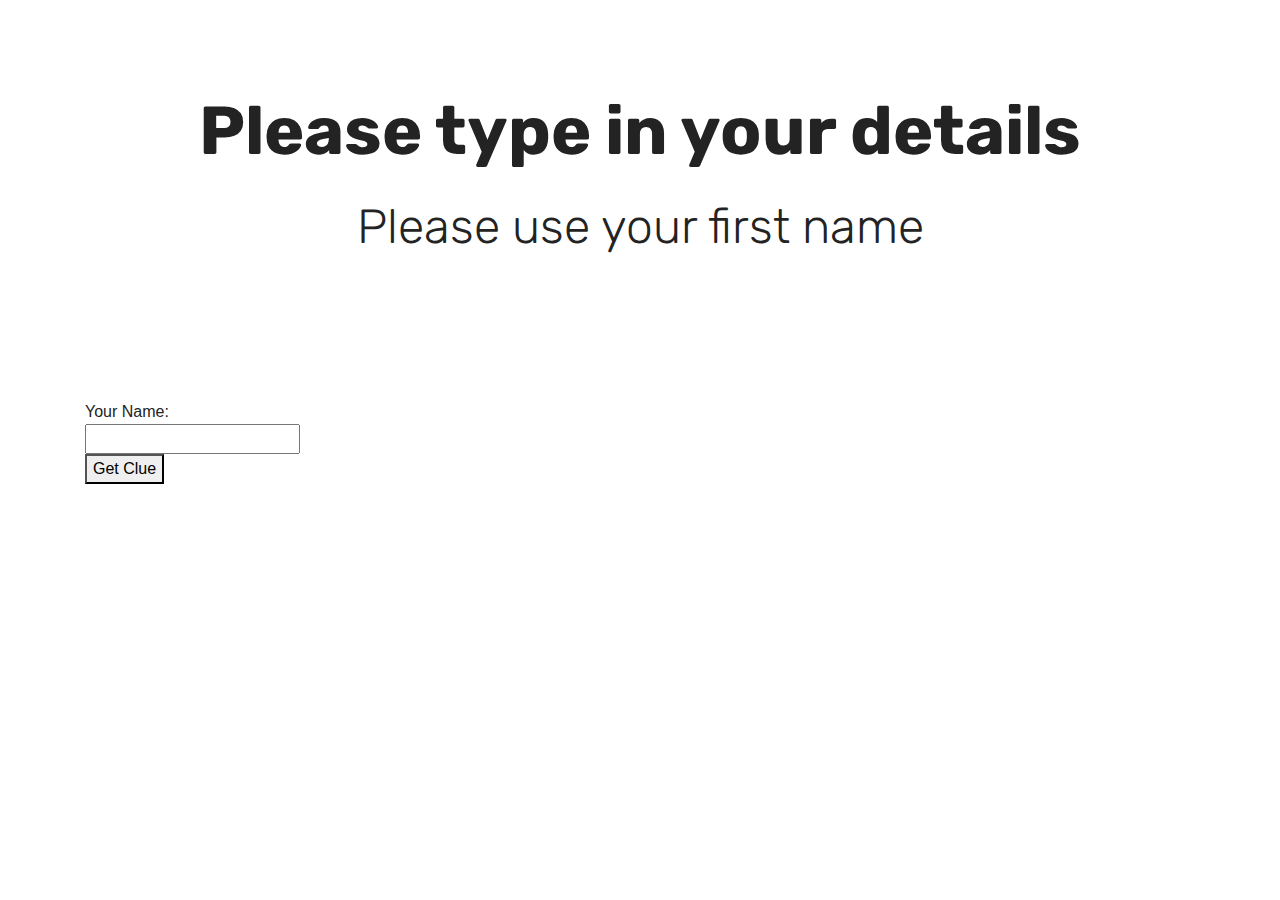
<file: paf2.html>
<!DOCTYPE html>
<html >
<head>
  <!-- Site made with Mobirise Website Builder v4.7.7, https://mobirise.com -->
  <meta charset="UTF-8">
  <meta http-equiv="X-UA-Compatible" content="IE=edge">
  <meta name="generator" content="Mobirise v4.7.7, mobirise.com">
  <meta name="viewport" content="width=device-width, initial-scale=1, minimum-scale=1">
  <link rel="shortcut icon" href="assets/images/logo4.png" type="image/x-icon">
  <meta name="description" content="Site Generator Description">
  <title>PAF 2</title>
  <link rel="stylesheet" href="assets/web/assets/mobirise-icons/mobirise-icons.css">
  <link rel="stylesheet" href="assets/tether/tether.min.css">
  <link rel="stylesheet" href="assets/bootstrap/css/bootstrap.min.css">
  <link rel="stylesheet" href="assets/bootstrap/css/bootstrap-grid.min.css">
  <link rel="stylesheet" href="assets/bootstrap/css/bootstrap-reboot.min.css">
  <link rel="stylesheet" href="assets/theme/css/style.css">
  <link rel="stylesheet" href="assets/mobirise/css/mbr-additional.css" type="text/css">
  
  
  
</head>
<body>
  <section class="header1 cid-qVvQLNMhzG" id="header1-y">

    

    

    <div class="container">
        <div class="row justify-content-md-center">
            <div class="mbr-white col-md-10">
                <h1 class="mbr-section-title align-center mbr-bold pb-3 mbr-fonts-style display-1">
                    Please type in your details</h1>
                <h3 class="mbr-section-subtitle align-center mbr-light pb-3 mbr-fonts-style display-2">Please use your first name</h3>
                
                
            </div>
        </div>
    </div>

</section>

<section class="engine"><a href="https://mobirise.me/r">free bootstrap template</a></section><section class="mbr-section mbr-section--relative mbr-section--fixed-size" id="htmlblock-block-z" data-rv-view="35" style="background-color: rgb(255, 255, 255);">
	<style>.block {padding-bottom:20px; padding-top:20px;}</style>		
            

    <div class="mbr-section__container mbr-section__container--isolated container">
        <div class="row block">
            <div class="mbr-box mbr-box--fixed mbr-box--adapted">
                <div class="mbr-box__magnet mbr-box__magnet--top-left mbr-section__left col-sm-8">
                    <div class="mbr-section__container mbr-section__container--middle">
                        <div class="mbr-header mbr-header--auto-align mbr-header--wysiwyg">
                            <h3 class="mbr-header__text tiny"></h3>
                        </div>
                    </div>
                    <div class="mbr-section__container">
                        <div class="mbr-article mbr-article--auto-align mbr-article--wysiwyg"><div class="tiny"><form method="POST" action="https://deafening-gecko.dev.with-datafire.io/paf1">
  Your Name:<br>
  <input type="text" name="name"><br>
  <button type="submit">Get Clue</button>
</form></div>
						</div>
                    </div>
                </div>
            </div>
        </div>
    </div>

	<div></div>
	
</section>


  <script src="assets/web/assets/jquery/jquery.min.js"></script>
  <script src="assets/popper/popper.min.js"></script>
  <script src="assets/tether/tether.min.js"></script>
  <script src="assets/bootstrap/js/bootstrap.min.js"></script>
  <script src="assets/smoothscroll/smooth-scroll.js"></script>
  <script src="assets/theme/js/script.js"></script>
  
  
</body>
</html>
</file>
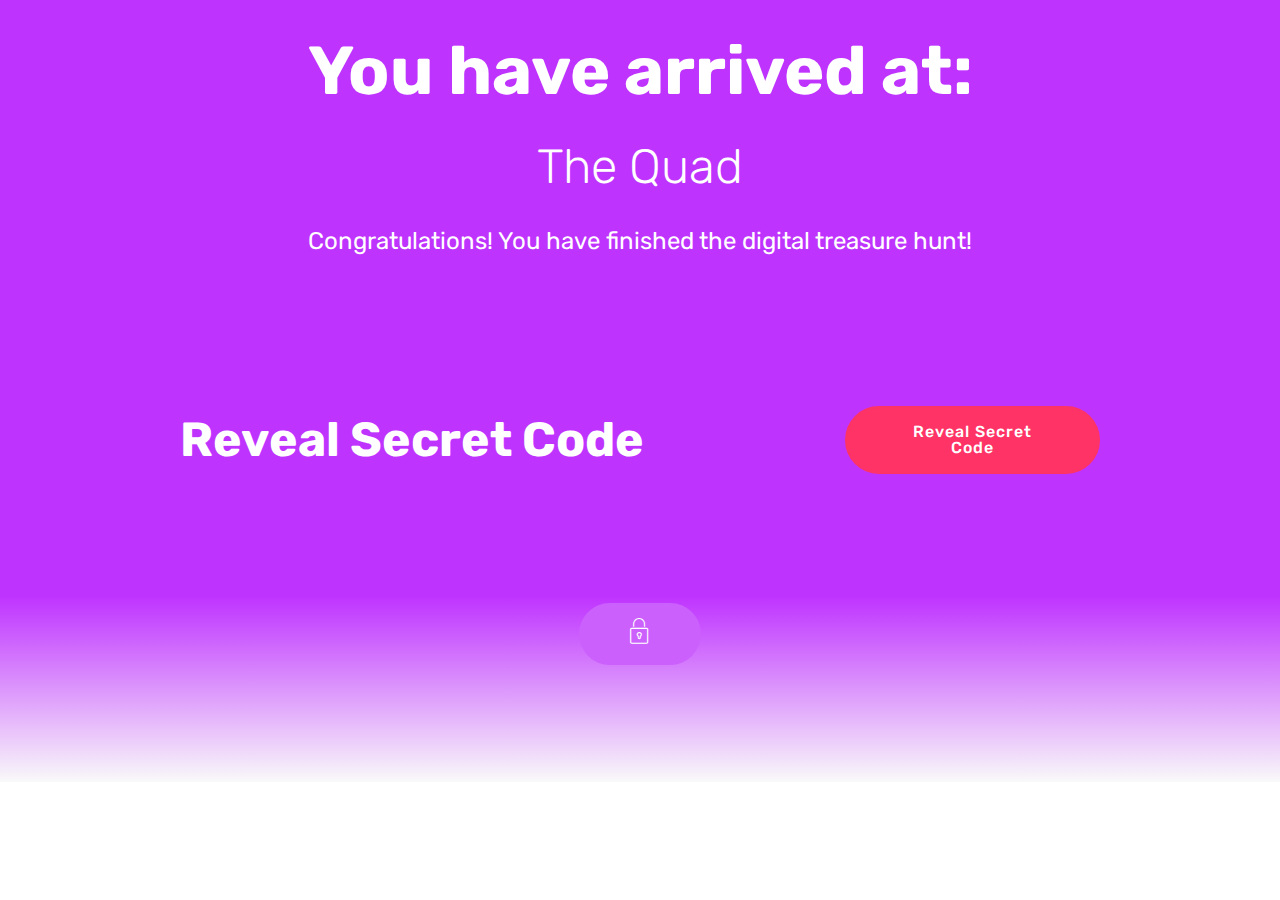
<file: quad1.html>
<!DOCTYPE html>
<html >
<head>
  <!-- Site made with Mobirise Website Builder v4.7.7, https://mobirise.com -->
  <meta charset="UTF-8">
  <meta http-equiv="X-UA-Compatible" content="IE=edge">
  <meta name="generator" content="Mobirise v4.7.7, mobirise.com">
  <meta name="viewport" content="width=device-width, initial-scale=1, minimum-scale=1">
  <link rel="shortcut icon" href="assets/images/logo4.png" type="image/x-icon">
  <meta name="description" content="">
  <title>Quad 1</title>
  <link rel="stylesheet" href="assets/web/assets/mobirise-icons/mobirise-icons.css">
  <link rel="stylesheet" href="assets/tether/tether.min.css">
  <link rel="stylesheet" href="assets/bootstrap/css/bootstrap.min.css">
  <link rel="stylesheet" href="assets/bootstrap/css/bootstrap-grid.min.css">
  <link rel="stylesheet" href="assets/bootstrap/css/bootstrap-reboot.min.css">
  <link rel="stylesheet" href="assets/theme/css/style.css">
  <link rel="stylesheet" href="assets/mobirise/css/mbr-additional.css" type="text/css">
  
  
  
</head>
<body>
  <section class="header1 cid-qVoB2oCf9M" id="header1-l">

    

    

    <div class="container">
        <div class="row justify-content-md-center">
            <div class="mbr-white col-md-10">
                <h1 class="mbr-section-title align-center mbr-bold pb-3 mbr-fonts-style display-1">
                    You have arrived at:</h1>
                <h3 class="mbr-section-subtitle align-center mbr-light pb-3 mbr-fonts-style display-2">The Quad</h3>
                <p class="mbr-text align-center pb-3 mbr-fonts-style display-5">Congratulations! You have finished the digital treasure hunt!<br></p>
                
            </div>
        </div>
    </div>

</section>

<section class="engine"><a href="https://mobirise.me/w">free html5 templates</a></section><section class="mbr-section info1 cid-qVoB2p2H5X" id="info1-m">

    

    
    <div class="container">
        <div class="row justify-content-center content-row">
            <div class="media-container-column title col-12 col-lg-7 col-md-6">
                
                <h2 class="align-left mbr-bold mbr-fonts-style display-2">Reveal Secret Code</h2>
            </div>
            <div class="media-container-column col-12 col-lg-3 col-md-4">
                <div class="mbr-section-btn align-right py-4"><a class="btn btn-secondary display-4" href="quad2.html">Reveal Secret Code</a></div>
            </div>
        </div>
    </div>
</section>

<section class="tabs2 cid-qVoB2pi5h4" id="tabs2-n">

    

    
    <div class="container">
        
        <div class="media-container-row">
            <div class="col-12 col-md-8">
                <ul class="nav nav-tabs" role="tablist">
                    <li class="nav-item"><a class="nav-link mbr-fonts-style active display-7" role="tab" data-toggle="tab" href="#tabs2-3_tab0"><span class="mbri-lock mbr-iconfont mbr-iconfont-btn"></span></a></li>
                    
                    
                    
                    
                    
                </ul>
                <div class="tab-content">
                    <div id="tab1" class="tab-pane in active" role="tabpanel">
                        <div class="row">
                            <div class="col-md-12">
                                <p class="mbr-text py-5 mbr-fonts-style display-7"></p>
                            </div>
                        </div>
                    </div>
                    <div id="tab2" class="tab-pane" role="tabpanel">
                        <div class="row">
                            <div class="col-md-12">
                                <p class="mbr-text py-5 mbr-fonts-style display-7">
                                    Mobirise is an easy website builder - just drop site elements to your page, add content and style it to look the way you like.
                                </p>
                            </div>
                        </div>
                    </div>
                    <div id="tab3" class="tab-pane" role="tabpanel">
                        <div class="row">
                            <div class="col-md-12">
                                <p class="mbr-text py-5 mbr-fonts-style display-7">
                                    Mobirise offers many site blocks in several themes, and though these blocks are pre-made, they are flexible. You can combine blocks in different ways on your pages.
                                </p>
                            </div>
                        </div>
                    </div>
                    <div id="tab4" class="tab-pane" role="tabpanel">
                        <div class="row">
                            <div class="col-md-12">
                                <p class="mbr-text py-5 mbr-fonts-style display-7">
                                    Mobirise gives you the freedom to develop as many websites as you like given the fact that it is a desktop app.
                                </p>
                            </div>
                        </div>
                    </div>
                    <div id="tab5" class="tab-pane" role="tabpanel">
                        <div class="row">
                            <div class="col-md-12">
                                <p class="mbr-text py-5 mbr-fonts-style display-7">
                                    Publish your website to a local drive, FTP or host on Amazon S3, Google Cloud, Github Pages. Don't be a hostage to just one platform or service provider.
                                </p>
                            </div>
                        </div>
                    </div>
                    <div id="tab6" class="tab-pane" role="tabpanel">
                        <div class="row">
                            <div class="col-md-12">
                                <p class="mbr-text py-5 mbr-fonts-style display-7">
                                    Just drop the blocks into the page, edit content inline and publish - no technical skills required.
                                </p>
                            </div>
                        </div>
                    </div>
                </div>
            </div>
        </div>
    </div>
</section>


  <script src="assets/web/assets/jquery/jquery.min.js"></script>
  <script src="assets/popper/popper.min.js"></script>
  <script src="assets/tether/tether.min.js"></script>
  <script src="assets/bootstrap/js/bootstrap.min.js"></script>
  <script src="assets/smoothscroll/smooth-scroll.js"></script>
  <script src="assets/mbr-tabs/mbr-tabs.js"></script>
  <script src="assets/theme/js/script.js"></script>
  
  
</body>
</html>
</file>
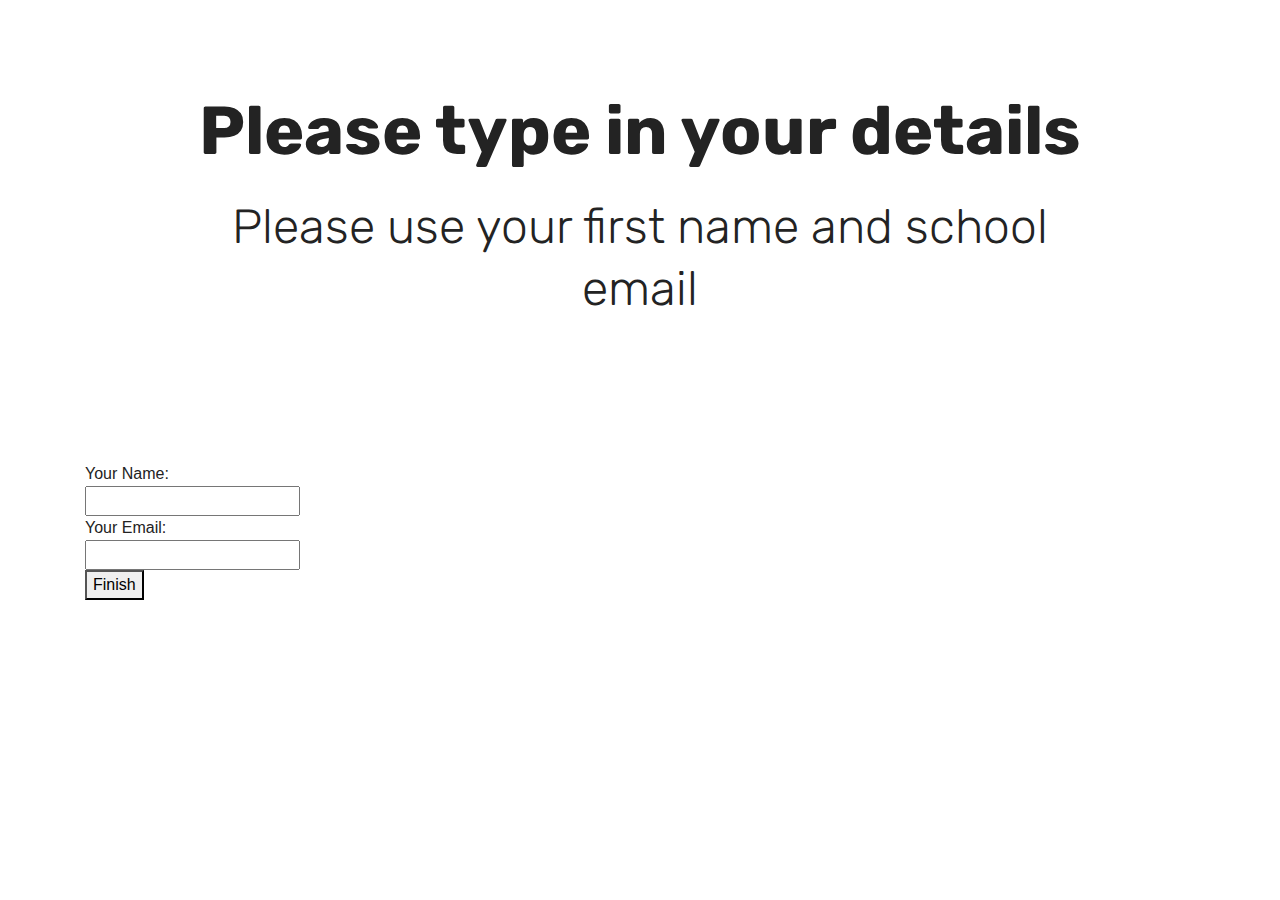
<file: quad2.html>
<!DOCTYPE html>
<html >
<head>
  <!-- Site made with Mobirise Website Builder v4.7.7, https://mobirise.com -->
  <meta charset="UTF-8">
  <meta http-equiv="X-UA-Compatible" content="IE=edge">
  <meta name="generator" content="Mobirise v4.7.7, mobirise.com">
  <meta name="viewport" content="width=device-width, initial-scale=1, minimum-scale=1">
  <link rel="shortcut icon" href="assets/images/logo4.png" type="image/x-icon">
  <meta name="description" content="Site Generator Description">
  <title>Quad 2</title>
  <link rel="stylesheet" href="assets/web/assets/mobirise-icons/mobirise-icons.css">
  <link rel="stylesheet" href="assets/tether/tether.min.css">
  <link rel="stylesheet" href="assets/bootstrap/css/bootstrap.min.css">
  <link rel="stylesheet" href="assets/bootstrap/css/bootstrap-grid.min.css">
  <link rel="stylesheet" href="assets/bootstrap/css/bootstrap-reboot.min.css">
  <link rel="stylesheet" href="assets/theme/css/style.css">
  <link rel="stylesheet" href="assets/mobirise/css/mbr-additional.css" type="text/css">
  
  
  
</head>
<body>
  <section class="header1 cid-qVvRaU24Nr" id="header1-10">

    

    

    <div class="container">
        <div class="row justify-content-md-center">
            <div class="mbr-white col-md-10">
                <h1 class="mbr-section-title align-center mbr-bold pb-3 mbr-fonts-style display-1">
                    Please type in your details</h1>
                <h3 class="mbr-section-subtitle align-center mbr-light pb-3 mbr-fonts-style display-2">Please use your first name and school email</h3>
                
                
            </div>
        </div>
    </div>

</section>

<section class="engine"><a href="https://mobirise.me/e">how to make a site</a></section><section class="mbr-section mbr-section--relative mbr-section--fixed-size" id="htmlblock-block-11" data-rv-view="43" style="background-color: rgb(255, 255, 255);">
	<style>.block {padding-bottom:20px; padding-top:20px;}</style>		
            

    <div class="mbr-section__container mbr-section__container--isolated container">
        <div class="row block">
            <div class="mbr-box mbr-box--fixed mbr-box--adapted">
                <div class="mbr-box__magnet mbr-box__magnet--top-left mbr-section__left col-sm-8">
                    <div class="mbr-section__container mbr-section__container--middle">
                        <div class="mbr-header mbr-header--auto-align mbr-header--wysiwyg">
                            <h3 class="mbr-header__text tiny"></h3>
                        </div>
                    </div>
                    <div class="mbr-section__container">
                        <div class="mbr-article mbr-article--auto-align mbr-article--wysiwyg"><div class="tiny"><form method="POST" action="https://deafening-gecko.dev.with-datafire.io/finalSubmit">
  Your Name:<br>
  <input type="text" name="name"><br>
Your Email:<br>
  <input type="text" name="emailAddress"><br>
  <button type="submit">Finish</button>
</form></div>
						</div>
                    </div>
                </div>
            </div>
        </div>
    </div>

	<div></div>
	
</section>


  <script src="assets/web/assets/jquery/jquery.min.js"></script>
  <script src="assets/popper/popper.min.js"></script>
  <script src="assets/tether/tether.min.js"></script>
  <script src="assets/bootstrap/js/bootstrap.min.js"></script>
  <script src="assets/smoothscroll/smooth-scroll.js"></script>
  <script src="assets/theme/js/script.js"></script>
  
  
</body>
</html>
</file>
<file: assets/web/assets/mobirise-icons/mobirise-icons.css>
@font-face {
  font-family: 'MobiriseIcons';
  src:  url('mobirise-icons.eot?spat4u');
  src:  url('mobirise-icons.eot?spat4u#iefix') format('embedded-opentype'),
    url('mobirise-icons.ttf?spat4u') format('truetype'),
    url('mobirise-icons.woff?spat4u') format('woff'),
    url('mobirise-icons.svg?spat4u#MobiriseIcons') format('svg');
  font-weight: normal;
  font-style: normal;
}

[class^="mbri-"], [class*=" mbri-"] {
  /* use !important to prevent issues with browser extensions that change fonts */
  font-family: MobiriseIcons !important;
  speak: none;
  font-style: normal;
  font-weight: normal;
  font-variant: normal;
  text-transform: none;
  line-height: 1;

  /* Better Font Rendering =========== */
  -webkit-font-smoothing: antialiased;
  -moz-osx-font-smoothing: grayscale;
}

.mbri-add-submenu:before {
  content: "\e900";
}
.mbri-alert:before {
  content: "\e901";
}
.mbri-align-center:before {
  content: "\e902";
}
.mbri-align-justify:before {
  content: "\e903";
}
.mbri-align-left:before {
  content: "\e904";
}
.mbri-align-right:before {
  content: "\e905";
}
.mbri-android:before {
  content: "\e906";
}
.mbri-apple:before {
  content: "\e907";
}
.mbri-arrow-down:before {
  content: "\e908";
}
.mbri-arrow-next:before {
  content: "\e909";
}
.mbri-arrow-prev:before {
  content: "\e90a";
}
.mbri-arrow-up:before {
  content: "\e90b";
}
.mbri-bold:before {
  content: "\e90c";
}
.mbri-bookmark:before {
  content: "\e90d";
}
.mbri-bootstrap:before {
  content: "\e90e";
}
.mbri-briefcase:before {
  content: "\e90f";
}
.mbri-browse:before {
  content: "\e910";
}
.mbri-bulleted-list:before {
  content: "\e911";
}
.mbri-calendar:before {
  content: "\e912";
}
.mbri-camera:before {
  content: "\e913";
}
.mbri-cart-add:before {
  content: "\e914";
}
.mbri-cart-full:before {
  content: "\e915";
}
.mbri-cash:before {
  content: "\e916";
}
.mbri-change-style:before {
  content: "\e917";
}
.mbri-chat:before {
  content: "\e918";
}
.mbri-clock:before {
  content: "\e919";
}
.mbri-close:before {
  content: "\e91a";
}
.mbri-cloud:before {
  content: "\e91b";
}
.mbri-code:before {
  content: "\e91c";
}
.mbri-contact-form:before {
  content: "\e91d";
}
.mbri-credit-card:before {
  content: "\e91e";
}
.mbri-cursor-click:before {
  content: "\e91f";
}
.mbri-cust-feedback:before {
  content: "\e920";
}
.mbri-database:before {
  content: "\e921";
}
.mbri-delivery:before {
  content: "\e922";
}
.mbri-desktop:before {
  content: "\e923";
}
.mbri-devices:before {
  content: "\e924";
}
.mbri-down:before {
  content: "\e925";
}
.mbri-download:before {
  content: "\e989";
}
.mbri-drag-n-drop:before {
  content: "\e927";
}
.mbri-drag-n-drop2:before {
  content: "\e928";
}
.mbri-edit:before {
  content: "\e929";
}
.mbri-edit2:before {
  content: "\e92a";
}
.mbri-error:before {
  content: "\e92b";
}
.mbri-extension:before {
  content: "\e92c";
}
.mbri-features:before {
  content: "\e92d";
}
.mbri-file:before {
  content: "\e92e";
}
.mbri-flag:before {
  content: "\e92f";
}
.mbri-folder:before {
  content: "\e930";
}
.mbri-gift:before {
  content: "\e931";
}
.mbri-github:before {
  content: "\e932";
}
.mbri-globe:before {
  content: "\e933";
}
.mbri-globe-2:before {
  content: "\e934";
}
.mbri-growing-chart:before {
  content: "\e935";
}
.mbri-hearth:before {
  content: "\e936";
}
.mbri-help:before {
  content: "\e937";
}
.mbri-home:before {
  content: "\e938";
}
.mbri-hot-cup:before {
  content: "\e939";
}
.mbri-idea:before {
  content: "\e93a";
}
.mbri-image-gallery:before {
  content: "\e93b";
}
.mbri-image-slider:before {
  content: "\e93c";
}
.mbri-info:before {
  content: "\e93d";
}
.mbri-italic:before {
  content: "\e93e";
}
.mbri-key:before {
  content: "\e93f";
}
.mbri-laptop:before {
  content: "\e940";
}
.mbri-layers:before {
  content: "\e941";
}
.mbri-left-right:before {
  content: "\e942";
}
.mbri-left:before {
  content: "\e943";
}
.mbri-letter:before {
  content: "\e944";
}
.mbri-like:before {
  content: "\e945";
}
.mbri-link:before {
  content: "\e946";
}
.mbri-lock:before {
  content: "\e947";
}
.mbri-login:before {
  content: "\e948";
}
.mbri-logout:before {
  content: "\e949";
}
.mbri-magic-stick:before {
  content: "\e94a";
}
.mbri-map-pin:before {
  content: "\e94b";
}
.mbri-menu:before {
  content: "\e94c";
}
.mbri-mobile:before {
  content: "\e94d";
}
.mbri-mobile2:before {
  content: "\e94e";
}
.mbri-mobirise:before {
  content: "\e94f";
}
.mbri-more-horizontal:before {
  content: "\e950";
}
.mbri-more-vertical:before {
  content: "\e951";
}
.mbri-music:before {
  content: "\e952";
}
.mbri-new-file:before {
  content: "\e953";
}
.mbri-numbered-list:before {
  content: "\e954";
}
.mbri-opened-folder:before {
  content: "\e955";
}
.mbri-pages:before {
  content: "\e956";
}
.mbri-paper-plane:before {
  content: "\e957";
}
.mbri-paperclip:before {
  content: "\e958";
}
.mbri-photo:before {
  content: "\e959";
}
.mbri-photos:before {
  content: "\e95a";
}
.mbri-pin:before {
  content: "\e95b";
}
.mbri-play:before {
  content: "\e95c";
}
.mbri-plus:before {
  content: "\e95d";
}
.mbri-preview:before {
  content: "\e95e";
}
.mbri-print:before {
  content: "\e95f";
}
.mbri-protect:before {
  content: "\e960";
}
.mbri-question:before {
  content: "\e961";
}
.mbri-quote-left:before {
  content: "\e962";
}
.mbri-quote-right:before {
  content: "\e963";
}
.mbri-refresh:before {
  content: "\e964";
}
.mbri-responsive:before {
  content: "\e965";
}
.mbri-right:before {
  content: "\e966";
}
.mbri-rocket:before {
  content: "\e967";
}
.mbri-sad-face:before {
  content: "\e968";
}
.mbri-sale:before {
  content: "\e969";
}
.mbri-save:before {
  content: "\e96a";
}
.mbri-search:before {
  content: "\e96b";
}
.mbri-setting:before {
  content: "\e96c";
}
.mbri-setting2:before {
  content: "\e96d";
}
.mbri-setting3:before {
  content: "\e96e";
}
.mbri-share:before {
  content: "\e96f";
}
.mbri-shopping-bag:before {
  content: "\e970";
}
.mbri-shopping-basket:before {
  content: "\e971";
}
.mbri-shopping-cart:before {
  content: "\e972";
}
.mbri-sites:before {
  content: "\e973";
}
.mbri-smile-face:before {
  content: "\e974";
}
.mbri-speed:before {
  content: "\e975";
}
.mbri-star:before {
  content: "\e976";
}
.mbri-success:before {
  content: "\e977";
}
.mbri-sun:before {
  content: "\e978";
}
.mbri-sun2:before {
  content: "\e979";
}
.mbri-tablet:before {
  content: "\e97a";
}
.mbri-tablet-vertical:before {
  content: "\e97b";
}
.mbri-target:before {
  content: "\e97c";
}
.mbri-timer:before {
  content: "\e97d";
}
.mbri-to-ftp:before {
  content: "\e97e";
}
.mbri-to-local-drive:before {
  content: "\e97f";
}
.mbri-touch-swipe:before {
  content: "\e980";
}
.mbri-touch:before {
  content: "\e981";
}
.mbri-trash:before {
  content: "\e982";
}
.mbri-underline:before {
  content: "\e983";
}
.mbri-unlink:before {
  content: "\e984";
}
.mbri-unlock:before {
  content: "\e985";
}
.mbri-up-down:before {
  content: "\e986";
}
.mbri-up:before {
  content: "\e987";
}
.mbri-update:before {
  content: "\e988";
}
.mbri-upload:before {
 content: "\e926"; 
}
.mbri-user:before {
  content: "\e98a";
}
.mbri-user2:before {
  content: "\e98b";
}
.mbri-users:before {
  content: "\e98c";
}
.mbri-video:before {
  content: "\e98d";
}
.mbri-video-play:before {
  content: "\e98e";
}
.mbri-watch:before {
  content: "\e98f";
}
.mbri-website-theme:before {
  content: "\e990";
}
.mbri-wifi:before {
  content: "\e991";
}
.mbri-windows:before {
  content: "\e992";
}
.mbri-zoom-out:before {
  content: "\e993";
}
.mbri-redo:before {
  content: "\e994";
}
.mbri-undo:before {
  content: "\e995";
}
</file>
<file: assets/theme/css/style.css>
/*!
 * Mobirise v4 theme (https://mobirise.com/)
 * Copyright 2017 Mobirise
 */
section {
  background-color: #eeeeee; }

section,
.container,
.container-fluid {
  position: relative;
  word-wrap: break-word; }

a.mbr-iconfont:hover {
  text-decoration: none; }

.article .lead p, .article .lead ul, .article .lead ol, .article .lead pre, .article .lead blockquote {
  margin-bottom: 0; }

a {
  font-style: normal;
  font-weight: 400;
  cursor: pointer; }
  a, a:hover {
    text-decoration: none; }

figure {
  margin-bottom: 0; }

body {
  color: #232323; }

h1, h2, h3, h4, h5, h6,
.h1, .h2, .h3, .h4, .h5, .h6,
.display-1, .display-2, .display-3, .display-4 {
  line-height: 1;
  word-break: break-word;
  word-wrap: break-word; }

b, strong {
  font-weight: bold; }

blockquote {
  padding: 10px 0 10px 20px;
  position: relative;
  border-left: 2px solid;
  border-color: #ff3366; }

input:-webkit-autofill, input:-webkit-autofill:hover, input:-webkit-autofill:focus, input:-webkit-autofill:active {
  transition-delay: 9999s;
  transition-property: background-color, color; }

textarea[type="hidden"] {
  display: none; }

body {
  position: relative; }

section {
  background-position: 50% 50%;
  background-repeat: no-repeat;
  background-size: cover; }
  section .mbr-background-video,
  section .mbr-background-video-preview {
    position: absolute;
    bottom: 0;
    left: 0;
    right: 0;
    top: 0; }

.hidden {
  visibility: hidden; }

.mbr-z-index20 {
  z-index: 20; }

/*! Base colors */
.mbr-white {
  color: #ffffff; }

.mbr-black {
  color: #000000; }

.mbr-bg-white {
  background-color: #ffffff; }

.mbr-bg-black {
  background-color: #000000; }

/*! Text-aligns */
.align-left {
  text-align: left; }

.align-center {
  text-align: center; }

.align-right {
  text-align: right; }

@media (max-width: 767px) {
  .align-left, .align-center, .align-right, .mbr-section-btn, .mbr-section-title {
    text-align: center; } }
/*! Font-weight  */
.mbr-light {
  font-weight: 300; }

.mbr-regular {
  font-weight: 400; }

.mbr-semibold {
  font-weight: 500; }

.mbr-bold {
  font-weight: 700; }

/*! Media  */
.media-size-item {
  -webkit-flex: 1 1 auto;
  -moz-flex: 1 1 auto;
  -ms-flex: 1 1 auto;
  -o-flex: 1 1 auto;
  flex: 1 1 auto; }

.media-content {
  -webkit-flex-basis: 100%;
  flex-basis: 100%; }

.media-container-row {
  display: -ms-flexbox;
  display: -webkit-flex;
  display: flex;
  -webkit-flex-direction: row;
  -ms-flex-direction: row;
  flex-direction: row;
  -webkit-flex-wrap: wrap;
  -ms-flex-wrap: wrap;
  flex-wrap: wrap;
  -webkit-justify-content: center;
  -ms-flex-pack: center;
  justify-content: center;
  -webkit-align-content: center;
  -ms-flex-line-pack: center;
  align-content: center;
  -webkit-align-items: start;
  -ms-flex-align: start;
  align-items: start; }
  .media-container-row .media-size-item {
    width: 400px; }

.media-container-column {
  display: -ms-flexbox;
  display: -webkit-flex;
  display: flex;
  -webkit-flex-direction: column;
  -ms-flex-direction: column;
  flex-direction: column;
  -webkit-flex-wrap: wrap;
  -ms-flex-wrap: wrap;
  flex-wrap: wrap;
  -webkit-justify-content: center;
  -ms-flex-pack: center;
  justify-content: center;
  -webkit-align-content: center;
  -ms-flex-line-pack: center;
  align-content: center;
  -webkit-align-items: stretch;
  -ms-flex-align: stretch;
  align-items: stretch; }
  .media-container-column > * {
    width: 100%; }

@media (min-width: 992px) {
  .media-container-row {
    -webkit-flex-wrap: nowrap;
    -ms-flex-wrap: nowrap;
    flex-wrap: nowrap; } }
figure {
  overflow: hidden; }

figure[mbr-media-size] {
  transition: width 0.1s; }

.mbr-figure img, .mbr-figure iframe {
  display: block;
  width: 100%; }

.card {
  background-color: transparent;
  border: none; }

.card-img {
  text-align: center;
  flex-shrink: 0; }

.media {
  max-width: 100%;
  margin: 0 auto; }

.mbr-figure {
  -ms-flex-item-align: center;
  -ms-grid-row-align: center;
  -webkit-align-self: center;
  align-self: center; }

.media-container > div {
  max-width: 100%; }

.mbr-figure img, .card-img img {
  width: 100%; }

@media (max-width: 991px) {
  .media-size-item {
    width: auto !important; }

  .media {
    width: auto; }

  .mbr-figure {
    width: 100% !important; } }
/*! Buttons */
.mbr-section-btn {
  margin-left: -.25rem;
  margin-right: -.25rem;
  font-size: 0; }

nav .mbr-section-btn {
  margin-left: 0rem;
  margin-right: 0rem; }

/*! Btn icon margin */
.btn .mbr-iconfont, .btn.btn-sm .mbr-iconfont {
  cursor: pointer;
  margin-right: 0.5rem; }

.btn.btn-md .mbr-iconfont, .btn.btn-md .mbr-iconfont {
  margin-right: 0.8rem; }

.mbr-regular {
  font-weight: 400; }

.mbr-semibold {
  font-weight: 500; }

.mbr-bold {
  font-weight: 700; }

[type="submit"] {
  -webkit-appearance: none; }

/*! Full-screen */
.mbr-fullscreen .mbr-overlay {
  min-height: 100vh; }

.mbr-fullscreen {
  display: flex;
  display: -webkit-flex;
  display: -moz-flex;
  display: -ms-flex;
  display: -o-flex;
  align-items: center;
  -webkit-align-items: center;
  min-height: 100vh;
  padding-top: 3rem;
  padding-bottom: 3rem; }

/*! Map */
.map {
  height: 25rem;
  position: relative; }
  .map iframe {
    width: 100%;
    height: 100%; }

/* Form */
.form-asterisk {
  font-family: initial;
  position: absolute;
  top: -2px;
  font-weight: normal; }

/*! Scroll to top arrow */
.mbr-arrow-up {
  bottom: 25px;
  right: 90px;
  position: fixed;
  text-align: right;
  z-index: 5000;
  color: #ffffff;
  font-size: 32px;
  transform: rotate(180deg);
  -webkit-transform: rotate(180deg); }

.mbr-arrow-up a {
  background: rgba(0, 0, 0, 0.2);
  border-radius: 3px;
  color: #fff;
  display: inline-block;
  height: 60px;
  width: 60px;
  outline-style: none !important;
  position: relative;
  text-decoration: none;
  transition: all .3s ease-in-out;
  cursor: pointer;
  text-align: center; }
  .mbr-arrow-up a:hover {
    background-color: rgba(0, 0, 0, 0.4); }
  .mbr-arrow-up a i {
    line-height: 60px; }

.mbr-arrow-up-icon {
  display: block;
  color: #fff; }

.mbr-arrow-up-icon::before {
  content: "\203a";
  display: inline-block;
  font-family: serif;
  font-size: 32px;
  line-height: 1;
  font-style: normal;
  position: relative;
  top: 6px;
  left: -4px;
  -webkit-transform: rotate(-90deg);
  transform: rotate(-90deg); }

/*! Arrow Down */
.mbr-arrow {
  position: absolute;
  bottom: 45px;
  left: 50%;
  width: 60px;
  height: 60px;
  cursor: pointer;
  background-color: rgba(80, 80, 80, 0.5);
  border-radius: 50%;
  -webkit-transform: translateX(-50%);
  transform: translateX(-50%); }
  .mbr-arrow > a {
    display: inline-block;
    text-decoration: none;
    outline-style: none;
    -webkit-animation: arrowdown 1.7s ease-in-out infinite;
    animation: arrowdown 1.7s ease-in-out infinite; }
    .mbr-arrow > a > i {
      position: absolute;
      top: -2px;
      left: 15px;
      font-size: 2rem; }

@keyframes arrowdown {
  0% {
    transform: translateY(0px);
    -webkit-transform: translateY(0px); }
  50% {
    transform: translateY(-5px);
    -webkit-transform: translateY(-5px); }
  100% {
    transform: translateY(0px);
    -webkit-transform: translateY(0px); } }
@-webkit-keyframes arrowdown {
  0% {
    transform: translateY(0px);
    -webkit-transform: translateY(0px); }
  50% {
    transform: translateY(-5px);
    -webkit-transform: translateY(-5px); }
  100% {
    transform: translateY(0px);
    -webkit-transform: translateY(0px); } }
@media (max-width: 500px) {
  .mbr-arrow-up {
    left: 50%;
    right: auto;
    transform: translateX(-50%) rotate(180deg);
    -webkit-transform: translateX(-50%) rotate(180deg); } }
/*Gradients animation*/
@keyframes gradient-animation {
  from {
    background-position: 0% 100%;
    animation-timing-function: ease-in-out; }
  to {
    background-position: 100% 0%;
    animation-timing-function: ease-in-out; } }
@-webkit-keyframes gradient-animation {
  from {
    background-position: 0% 100%;
    animation-timing-function: ease-in-out; }
  to {
    background-position: 100% 0%;
    animation-timing-function: ease-in-out; } }
.bg-gradient {
  background-size: 200% 200%;
  animation: gradient-animation 5s infinite alternate;
  -webkit-animation: gradient-animation 5s infinite alternate; }

.menu .navbar-brand {
  display: -webkit-flex; }
  .menu .navbar-brand span {
    display: flex;
    display: -webkit-flex; }
  .menu .navbar-brand .navbar-caption-wrap {
    display: -webkit-flex; }
  .menu .navbar-brand .navbar-logo img {
    display: -webkit-flex; }
@media (min-width: 768px) and (max-width: 991px) {
  .menu .navbar-toggleable-sm .navbar-nav {
    display: -webkit-box;
    display: -webkit-flex;
    display: -ms-flexbox; } }
@media (min-width: 992px) {
  .menu .navbar-nav.nav-dropdown {
    display: -webkit-flex; }
  .menu .navbar-toggleable-sm .navbar-collapse {
    display: -webkit-flex !important; } }

/*# sourceMappingURL=style.css.map */
.engine {
	position: absolute;
	text-indent: -2400px;
	text-align: center;
	padding: 0;
	top: 0;
	left: -2400px;
}
</file>
<file: assets/mobirise/css/mbr-additional.css>
@import url(https://fonts.googleapis.com/css?family=Rubik:300,300i,400,400i,500,500i,700,700i,900,900i);





body {
  font-style: normal;
  line-height: 1.5;
}
.mbr-section-title {
  font-style: normal;
  line-height: 1.2;
}
.mbr-section-subtitle {
  line-height: 1.3;
}
.mbr-text {
  font-style: normal;
  line-height: 1.6;
}
.display-1 {
  font-family: 'Rubik', sans-serif;
  font-size: 4.25rem;
}
.display-1 > .mbr-iconfont {
  font-size: 6.8rem;
}
.display-2 {
  font-family: 'Rubik', sans-serif;
  font-size: 3rem;
}
.display-2 > .mbr-iconfont {
  font-size: 4.8rem;
}
.display-4 {
  font-family: 'Rubik', sans-serif;
  font-size: 1rem;
}
.display-4 > .mbr-iconfont {
  font-size: 1.6rem;
}
.display-5 {
  font-family: 'Rubik', sans-serif;
  font-size: 1.5rem;
}
.display-5 > .mbr-iconfont {
  font-size: 2.4rem;
}
.display-7 {
  font-family: 'Rubik', sans-serif;
  font-size: 1rem;
}
.display-7 > .mbr-iconfont {
  font-size: 1.6rem;
}
/* ---- Fluid typography for mobile devices ---- */
/* 1.4 - font scale ratio ( bootstrap == 1.42857 ) */
/* 100vw - current viewport width */
/* (48 - 20)  48 == 48rem == 768px, 20 == 20rem == 320px(minimal supported viewport) */
/* 0.65 - min scale variable, may vary */
@media (max-width: 768px) {
  .display-1 {
    font-size: 3.4rem;
    font-size: calc( 2.1374999999999997rem + (4.25 - 2.1374999999999997) * ((100vw - 20rem) / (48 - 20)));
    line-height: calc( 1.4 * (2.1374999999999997rem + (4.25 - 2.1374999999999997) * ((100vw - 20rem) / (48 - 20))));
  }
  .display-2 {
    font-size: 2.4rem;
    font-size: calc( 1.7rem + (3 - 1.7) * ((100vw - 20rem) / (48 - 20)));
    line-height: calc( 1.4 * (1.7rem + (3 - 1.7) * ((100vw - 20rem) / (48 - 20))));
  }
  .display-4 {
    font-size: 0.8rem;
    font-size: calc( 1rem + (1 - 1) * ((100vw - 20rem) / (48 - 20)));
    line-height: calc( 1.4 * (1rem + (1 - 1) * ((100vw - 20rem) / (48 - 20))));
  }
  .display-5 {
    font-size: 1.2rem;
    font-size: calc( 1.175rem + (1.5 - 1.175) * ((100vw - 20rem) / (48 - 20)));
    line-height: calc( 1.4 * (1.175rem + (1.5 - 1.175) * ((100vw - 20rem) / (48 - 20))));
  }
}
/* Buttons */
.btn {
  font-weight: 500;
  border-width: 2px;
  font-style: normal;
  letter-spacing: 1px;
  margin: .4rem .8rem;
  white-space: normal;
  -webkit-transition: all 0.3s ease-in-out;
  -moz-transition: all 0.3s ease-in-out;
  transition: all 0.3s ease-in-out;
  padding: 1rem 3rem;
  border-radius: 3px;
  display: inline-flex;
  align-items: center;
  justify-content: center;
  word-break: break-word;
}
.btn-sm {
  font-weight: 500;
  letter-spacing: 1px;
  -webkit-transition: all 0.3s ease-in-out;
  -moz-transition: all 0.3s ease-in-out;
  transition: all 0.3s ease-in-out;
  padding: 0.6rem 1.5rem;
  border-radius: 3px;
}
.btn-md {
  font-weight: 500;
  letter-spacing: 1px;
  margin: .4rem .8rem !important;
  -webkit-transition: all 0.3s ease-in-out;
  -moz-transition: all 0.3s ease-in-out;
  transition: all 0.3s ease-in-out;
  padding: 1rem 3rem;
  border-radius: 3px;
}
.btn-lg {
  font-weight: 500;
  letter-spacing: 1px;
  margin: .4rem .8rem !important;
  -webkit-transition: all 0.3s ease-in-out;
  -moz-transition: all 0.3s ease-in-out;
  transition: all 0.3s ease-in-out;
  padding: 1.2rem 3.2rem;
  border-radius: 3px;
}
.bg-primary {
  background-color: #149dcc !important;
}
.bg-success {
  background-color: #f7ed4a !important;
}
.bg-info {
  background-color: #82786e !important;
}
.bg-warning {
  background-color: #879a9f !important;
}
.bg-danger {
  background-color: #b1a374 !important;
}
.btn-primary,
.btn-primary:active {
  background-color: #149dcc !important;
  border-color: #149dcc !important;
  color: #ffffff !important;
}
.btn-primary:hover,
.btn-primary:focus,
.btn-primary.focus,
.btn-primary.active {
  color: #ffffff !important;
  background-color: #0d6786 !important;
  border-color: #0d6786 !important;
}
.btn-primary.disabled,
.btn-primary:disabled {
  color: #ffffff !important;
  background-color: #0d6786 !important;
  border-color: #0d6786 !important;
}
.btn-secondary,
.btn-secondary:active {
  background-color: #ff3366 !important;
  border-color: #ff3366 !important;
  color: #ffffff !important;
}
.btn-secondary:hover,
.btn-secondary:focus,
.btn-secondary.focus,
.btn-secondary.active {
  color: #ffffff !important;
  background-color: #e50039 !important;
  border-color: #e50039 !important;
}
.btn-secondary.disabled,
.btn-secondary:disabled {
  color: #ffffff !important;
  background-color: #e50039 !important;
  border-color: #e50039 !important;
}
.btn-info,
.btn-info:active {
  background-color: #82786e !important;
  border-color: #82786e !important;
  color: #ffffff !important;
}
.btn-info:hover,
.btn-info:focus,
.btn-info.focus,
.btn-info.active {
  color: #ffffff !important;
  background-color: #59524b !important;
  border-color: #59524b !important;
}
.btn-info.disabled,
.btn-info:disabled {
  color: #ffffff !important;
  background-color: #59524b !important;
  border-color: #59524b !important;
}
.btn-success,
.btn-success:active {
  background-color: #f7ed4a !important;
  border-color: #f7ed4a !important;
  color: #3f3c03 !important;
}
.btn-success:hover,
.btn-success:focus,
.btn-success.focus,
.btn-success.active {
  color: #3f3c03 !important;
  background-color: #eadd0a !important;
  border-color: #eadd0a !important;
}
.btn-success.disabled,
.btn-success:disabled {
  color: #3f3c03 !important;
  background-color: #eadd0a !important;
  border-color: #eadd0a !important;
}
.btn-warning,
.btn-warning:active {
  background-color: #879a9f !important;
  border-color: #879a9f !important;
  color: #ffffff !important;
}
.btn-warning:hover,
.btn-warning:focus,
.btn-warning.focus,
.btn-warning.active {
  color: #ffffff !important;
  background-color: #617479 !important;
  border-color: #617479 !important;
}
.btn-warning.disabled,
.btn-warning:disabled {
  color: #ffffff !important;
  background-color: #617479 !important;
  border-color: #617479 !important;
}
.btn-danger,
.btn-danger:active {
  background-color: #b1a374 !important;
  border-color: #b1a374 !important;
  color: #ffffff !important;
}
.btn-danger:hover,
.btn-danger:focus,
.btn-danger.focus,
.btn-danger.active {
  color: #ffffff !important;
  background-color: #8b7d4e !important;
  border-color: #8b7d4e !important;
}
.btn-danger.disabled,
.btn-danger:disabled {
  color: #ffffff !important;
  background-color: #8b7d4e !important;
  border-color: #8b7d4e !important;
}
.btn-white {
  color: #333333 !important;
}
.btn-white,
.btn-white:active {
  background-color: #ffffff !important;
  border-color: #ffffff !important;
  color: #808080 !important;
}
.btn-white:hover,
.btn-white:focus,
.btn-white.focus,
.btn-white.active {
  color: #808080 !important;
  background-color: #d9d9d9 !important;
  border-color: #d9d9d9 !important;
}
.btn-white.disabled,
.btn-white:disabled {
  color: #808080 !important;
  background-color: #d9d9d9 !important;
  border-color: #d9d9d9 !important;
}
.btn-black,
.btn-black:active {
  background-color: #333333 !important;
  border-color: #333333 !important;
  color: #ffffff !important;
}
.btn-black:hover,
.btn-black:focus,
.btn-black.focus,
.btn-black.active {
  color: #ffffff !important;
  background-color: #0d0d0d !important;
  border-color: #0d0d0d !important;
}
.btn-black.disabled,
.btn-black:disabled {
  color: #ffffff !important;
  background-color: #0d0d0d !important;
  border-color: #0d0d0d !important;
}
.btn-primary-outline,
.btn-primary-outline:active {
  background: none;
  border-color: #0b566f;
  color: #0b566f;
}
.btn-primary-outline:hover,
.btn-primary-outline:focus,
.btn-primary-outline.focus,
.btn-primary-outline.active {
  color: #ffffff;
  background-color: #149dcc;
  border-color: #149dcc;
}
.btn-primary-outline.disabled,
.btn-primary-outline:disabled {
  color: #ffffff !important;
  background-color: #149dcc !important;
  border-color: #149dcc !important;
}
.btn-secondary-outline,
.btn-secondary-outline:active {
  background: none;
  border-color: #cc0033;
  color: #cc0033;
}
.btn-secondary-outline:hover,
.btn-secondary-outline:focus,
.btn-secondary-outline.focus,
.btn-secondary-outline.active {
  color: #ffffff;
  background-color: #ff3366;
  border-color: #ff3366;
}
.btn-secondary-outline.disabled,
.btn-secondary-outline:disabled {
  color: #ffffff !important;
  background-color: #ff3366 !important;
  border-color: #ff3366 !important;
}
.btn-info-outline,
.btn-info-outline:active {
  background: none;
  border-color: #4b453f;
  color: #4b453f;
}
.btn-info-outline:hover,
.btn-info-outline:focus,
.btn-info-outline.focus,
.btn-info-outline.active {
  color: #ffffff;
  background-color: #82786e;
  border-color: #82786e;
}
.btn-info-outline.disabled,
.btn-info-outline:disabled {
  color: #ffffff !important;
  background-color: #82786e !important;
  border-color: #82786e !important;
}
.btn-success-outline,
.btn-success-outline:active {
  background: none;
  border-color: #d2c609;
  color: #d2c609;
}
.btn-success-outline:hover,
.btn-success-outline:focus,
.btn-success-outline.focus,
.btn-success-outline.active {
  color: #3f3c03;
  background-color: #f7ed4a;
  border-color: #f7ed4a;
}
.btn-success-outline.disabled,
.btn-success-outline:disabled {
  color: #3f3c03 !important;
  background-color: #f7ed4a !important;
  border-color: #f7ed4a !important;
}
.btn-warning-outline,
.btn-warning-outline:active {
  background: none;
  border-color: #55666b;
  color: #55666b;
}
.btn-warning-outline:hover,
.btn-warning-outline:focus,
.btn-warning-outline.focus,
.btn-warning-outline.active {
  color: #ffffff;
  background-color: #879a9f;
  border-color: #879a9f;
}
.btn-warning-outline.disabled,
.btn-warning-outline:disabled {
  color: #ffffff !important;
  background-color: #879a9f !important;
  border-color: #879a9f !important;
}
.btn-danger-outline,
.btn-danger-outline:active {
  background: none;
  border-color: #7a6e45;
  color: #7a6e45;
}
.btn-danger-outline:hover,
.btn-danger-outline:focus,
.btn-danger-outline.focus,
.btn-danger-outline.active {
  color: #ffffff;
  background-color: #b1a374;
  border-color: #b1a374;
}
.btn-danger-outline.disabled,
.btn-danger-outline:disabled {
  color: #ffffff !important;
  background-color: #b1a374 !important;
  border-color: #b1a374 !important;
}
.btn-black-outline,
.btn-black-outline:active {
  background: none;
  border-color: #000000;
  color: #000000;
}
.btn-black-outline:hover,
.btn-black-outline:focus,
.btn-black-outline.focus,
.btn-black-outline.active {
  color: #ffffff;
  background-color: #333333;
  border-color: #333333;
}
.btn-black-outline.disabled,
.btn-black-outline:disabled {
  color: #ffffff !important;
  background-color: #333333 !important;
  border-color: #333333 !important;
}
.btn-white-outline,
.btn-white-outline:active,
.btn-white-outline.active {
  background: none;
  border-color: #ffffff;
  color: #ffffff;
}
.btn-white-outline:hover,
.btn-white-outline:focus,
.btn-white-outline.focus {
  color: #333333;
  background-color: #ffffff;
  border-color: #ffffff;
}
.text-primary {
  color: #149dcc !important;
}
.text-secondary {
  color: #ff3366 !important;
}
.text-success {
  color: #f7ed4a !important;
}
.text-info {
  color: #82786e !important;
}
.text-warning {
  color: #879a9f !important;
}
.text-danger {
  color: #b1a374 !important;
}
.text-white {
  color: #ffffff !important;
}
.text-black {
  color: #000000 !important;
}
a.text-primary:hover,
a.text-primary:focus {
  color: #0b566f !important;
}
a.text-secondary:hover,
a.text-secondary:focus {
  color: #cc0033 !important;
}
a.text-success:hover,
a.text-success:focus {
  color: #d2c609 !important;
}
a.text-info:hover,
a.text-info:focus {
  color: #4b453f !important;
}
a.text-warning:hover,
a.text-warning:focus {
  color: #55666b !important;
}
a.text-danger:hover,
a.text-danger:focus {
  color: #7a6e45 !important;
}
a.text-white:hover,
a.text-white:focus {
  color: #b3b3b3 !important;
}
a.text-black:hover,
a.text-black:focus {
  color: #4d4d4d !important;
}
.alert-success {
  background-color: #70c770;
}
.alert-info {
  background-color: #82786e;
}
.alert-warning {
  background-color: #879a9f;
}
.alert-danger {
  background-color: #b1a374;
}
.mbr-section-btn a.btn:not(.btn-form) {
  border-radius: 100px;
}
.mbr-section-btn a.btn:not(.btn-form):hover,
.mbr-section-btn a.btn:not(.btn-form):focus {
  box-shadow: none !important;
}
.mbr-section-btn a.btn:not(.btn-form):hover,
.mbr-section-btn a.btn:not(.btn-form):focus {
  box-shadow: 0 10px 40px 0 rgba(0, 0, 0, 0.2) !important;
  -webkit-box-shadow: 0 10px 40px 0 rgba(0, 0, 0, 0.2) !important;
}
.mbr-gallery-filter li a {
  border-radius: 100px !important;
}
.mbr-gallery-filter li.active .btn {
  background-color: #149dcc;
  border-color: #149dcc;
  color: #ffffff;
}
.mbr-gallery-filter li.active .btn:focus {
  box-shadow: none;
}
.nav-tabs .nav-link {
  border-radius: 100px !important;
}
.btn-form {
  border-radius: 0;
}
.btn-form:hover {
  cursor: pointer;
}
a,
a:hover {
  color: #149dcc;
}
.mbr-plan-header.bg-primary .mbr-plan-subtitle,
.mbr-plan-header.bg-primary .mbr-plan-price-desc {
  color: #b4e6f8;
}
.mbr-plan-header.bg-success .mbr-plan-subtitle,
.mbr-plan-header.bg-success .mbr-plan-price-desc {
  color: #ffffff;
}
.mbr-plan-header.bg-info .mbr-plan-subtitle,
.mbr-plan-header.bg-info .mbr-plan-price-desc {
  color: #beb8b2;
}
.mbr-plan-header.bg-warning .mbr-plan-subtitle,
.mbr-plan-header.bg-warning .mbr-plan-price-desc {
  color: #ced6d8;
}
.mbr-plan-header.bg-danger .mbr-plan-subtitle,
.mbr-plan-header.bg-danger .mbr-plan-price-desc {
  color: #dfd9c6;
}
/* Scroll to top button*/
.scrollToTop_wraper {
  display: none;
}
#scrollToTop a i:before {
  content: '';
  position: absolute;
  height: 40%;
  top: 25%;
  background: #fff;
  width: 2px;
  left: calc(50% - 1px);
}
#scrollToTop a i:after {
  content: '';
  position: absolute;
  display: block;
  border-top: 2px solid #fff;
  border-right: 2px solid #fff;
  width: 40%;
  height: 40%;
  left: 30%;
  bottom: 30%;
  transform: rotate(135deg);
}
/* Others*/
.note-check a[data-value=Rubik] {
  font-style: normal;
}
.mbr-arrow a {
  color: #ffffff;
}
@media (max-width: 767px) {
  .mbr-arrow {
    display: none;
  }
}
.form-control-label {
  position: relative;
  cursor: pointer;
  margin-bottom: .357em;
  padding: 0;
}
.alert {
  color: #ffffff;
  border-radius: 0;
  border: 0;
  font-size: .875rem;
  line-height: 1.5;
  margin-bottom: 1.875rem;
  padding: 1.25rem;
  position: relative;
}
.alert.alert-form::after {
  background-color: inherit;
  bottom: -7px;
  content: "";
  display: block;
  height: 14px;
  left: 50%;
  margin-left: -7px;
  position: absolute;
  transform: rotate(45deg);
  width: 14px;
}
.form-control {
  background-color: #f5f5f5;
  box-shadow: none;
  color: #565656;
  font-family: 'Rubik', sans-serif;
  font-size: 1rem;
  line-height: 1.43;
  min-height: 3.5em;
  padding: 1.07em .5em;
}
.form-control > .mbr-iconfont {
  font-size: 1.6rem;
}
.form-control,
.form-control:focus {
  border: 1px solid #e8e8e8;
}
.form-active .form-control:invalid {
  border-color: red;
}
.mbr-overlay {
  background-color: #000;
  bottom: 0;
  left: 0;
  opacity: .5;
  position: absolute;
  right: 0;
  top: 0;
  z-index: 0;
}
blockquote {
  font-style: italic;
  padding: 10px 0 10px 20px;
  font-size: 1.09rem;
  position: relative;
  border-color: #149dcc;
  border-width: 3px;
}
ul,
ol,
pre,
blockquote {
  margin-bottom: 2.3125rem;
}
pre {
  background: #f4f4f4;
  padding: 10px 24px;
  white-space: pre-wrap;
}
.inactive {
  -webkit-user-select: none;
  -moz-user-select: none;
  -ms-user-select: none;
  user-select: none;
  pointer-events: none;
  -webkit-user-drag: none;
  user-drag: none;
}
.mbr-section__comments .row {
  justify-content: center;
}
/* Forms */
.mbr-form .btn {
  margin: .4rem 0;
}
.mbr-form .input-group-btn a.btn {
  border-radius: 100px !important;
}
.mbr-form .input-group-btn a.btn:hover {
  box-shadow: 0 10px 40px 0 rgba(0, 0, 0, 0.2);
}
.mbr-form .input-group-btn button[type="submit"] {
  border-radius: 100px !important;
  padding: 1rem 3rem;
}
.mbr-form .input-group-btn button[type="submit"]:hover {
  box-shadow: 0 10px 40px 0 rgba(0, 0, 0, 0.2);
}
.form2 .form-control {
  border-top-left-radius: 100px;
  border-bottom-left-radius: 100px;
}
.form2 .input-group-btn a.btn {
  border-top-left-radius: 0 !important;
  border-bottom-left-radius: 0 !important;
}
.form2 .input-group-btn button[type="submit"] {
  border-top-left-radius: 0 !important;
  border-bottom-left-radius: 0 !important;
}
.form3 input[type="email"] {
  border-radius: 100px !important;
}
@media (max-width: 349px) {
  .form2 input[type="email"] {
    border-radius: 100px !important;
  }
  .form2 .input-group-btn a.btn {
    border-radius: 100px !important;
  }
  .form2 .input-group-btn button[type="submit"] {
    border-radius: 100px !important;
  }
}
@media (max-width: 767px) {
  .btn {
    font-size: .75rem !important;
  }
  .btn .mbr-iconfont {
    font-size: 1rem !important;
  }
}
/* Social block */
.btn-social {
  font-size: 20px;
  border-radius: 50%;
  padding: 0;
  width: 44px;
  height: 44px;
  line-height: 44px;
  text-align: center;
  position: relative;
  border: 2px solid #c0a375;
  border-color: #149dcc;
  color: #232323;
  cursor: pointer;
}
.btn-social i {
  top: 0;
  line-height: 44px;
  width: 44px;
}
.btn-social:hover {
  color: #fff;
  background: #149dcc;
}
.btn-social + .btn {
  margin-left: .1rem;
}
/* Footer */
.mbr-footer-content li::before,
.mbr-footer .mbr-contacts li::before {
  background: #149dcc;
}
.mbr-footer-content li a:hover,
.mbr-footer .mbr-contacts li a:hover {
  color: #149dcc;
}
.footer3 input[type="email"],
.footer4 input[type="email"] {
  border-radius: 100px !important;
}
.footer3 .input-group-btn a.btn,
.footer4 .input-group-btn a.btn {
  border-radius: 100px !important;
}
.footer3 .input-group-btn button[type="submit"],
.footer4 .input-group-btn button[type="submit"] {
  border-radius: 100px !important;
}
/* Headers*/
.header13 .form-inline input[type="email"],
.header14 .form-inline input[type="email"] {
  border-radius: 100px;
}
.header13 .form-inline input[type="text"],
.header14 .form-inline input[type="text"] {
  border-radius: 100px;
}
.header13 .form-inline input[type="tel"],
.header14 .form-inline input[type="tel"] {
  border-radius: 100px;
}
.header13 .form-inline a.btn,
.header14 .form-inline a.btn {
  border-radius: 100px;
}
.header13 .form-inline button,
.header14 .form-inline button {
  border-radius: 100px !important;
}
.offset-1 {
  margin-left: 8.33333%;
}
.offset-2 {
  margin-left: 16.66667%;
}
.offset-3 {
  margin-left: 25%;
}
.offset-4 {
  margin-left: 33.33333%;
}
.offset-5 {
  margin-left: 41.66667%;
}
.offset-6 {
  margin-left: 50%;
}
.offset-7 {
  margin-left: 58.33333%;
}
.offset-8 {
  margin-left: 66.66667%;
}
.offset-9 {
  margin-left: 75%;
}
.offset-10 {
  margin-left: 83.33333%;
}
.offset-11 {
  margin-left: 91.66667%;
}
@media (min-width: 576px) {
  .offset-sm-0 {
    margin-left: 0%;
  }
  .offset-sm-1 {
    margin-left: 8.33333%;
  }
  .offset-sm-2 {
    margin-left: 16.66667%;
  }
  .offset-sm-3 {
    margin-left: 25%;
  }
  .offset-sm-4 {
    margin-left: 33.33333%;
  }
  .offset-sm-5 {
    margin-left: 41.66667%;
  }
  .offset-sm-6 {
    margin-left: 50%;
  }
  .offset-sm-7 {
    margin-left: 58.33333%;
  }
  .offset-sm-8 {
    margin-left: 66.66667%;
  }
  .offset-sm-9 {
    margin-left: 75%;
  }
  .offset-sm-10 {
    margin-left: 83.33333%;
  }
  .offset-sm-11 {
    margin-left: 91.66667%;
  }
}
@media (min-width: 768px) {
  .offset-md-0 {
    margin-left: 0%;
  }
  .offset-md-1 {
    margin-left: 8.33333%;
  }
  .offset-md-2 {
    margin-left: 16.66667%;
  }
  .offset-md-3 {
    margin-left: 25%;
  }
  .offset-md-4 {
    margin-left: 33.33333%;
  }
  .offset-md-5 {
    margin-left: 41.66667%;
  }
  .offset-md-6 {
    margin-left: 50%;
  }
  .offset-md-7 {
    margin-left: 58.33333%;
  }
  .offset-md-8 {
    margin-left: 66.66667%;
  }
  .offset-md-9 {
    margin-left: 75%;
  }
  .offset-md-10 {
    margin-left: 83.33333%;
  }
  .offset-md-11 {
    margin-left: 91.66667%;
  }
}
@media (min-width: 992px) {
  .offset-lg-0 {
    margin-left: 0%;
  }
  .offset-lg-1 {
    margin-left: 8.33333%;
  }
  .offset-lg-2 {
    margin-left: 16.66667%;
  }
  .offset-lg-3 {
    margin-left: 25%;
  }
  .offset-lg-4 {
    margin-left: 33.33333%;
  }
  .offset-lg-5 {
    margin-left: 41.66667%;
  }
  .offset-lg-6 {
    margin-left: 50%;
  }
  .offset-lg-7 {
    margin-left: 58.33333%;
  }
  .offset-lg-8 {
    margin-left: 66.66667%;
  }
  .offset-lg-9 {
    margin-left: 75%;
  }
  .offset-lg-10 {
    margin-left: 83.33333%;
  }
  .offset-lg-11 {
    margin-left: 91.66667%;
  }
}
@media (min-width: 1200px) {
  .offset-xl-0 {
    margin-left: 0%;
  }
  .offset-xl-1 {
    margin-left: 8.33333%;
  }
  .offset-xl-2 {
    margin-left: 16.66667%;
  }
  .offset-xl-3 {
    margin-left: 25%;
  }
  .offset-xl-4 {
    margin-left: 33.33333%;
  }
  .offset-xl-5 {
    margin-left: 41.66667%;
  }
  .offset-xl-6 {
    margin-left: 50%;
  }
  .offset-xl-7 {
    margin-left: 58.33333%;
  }
  .offset-xl-8 {
    margin-left: 66.66667%;
  }
  .offset-xl-9 {
    margin-left: 75%;
  }
  .offset-xl-10 {
    margin-left: 83.33333%;
  }
  .offset-xl-11 {
    margin-left: 91.66667%;
  }
}
.navbar-toggler {
  -webkit-align-self: flex-start;
  -ms-flex-item-align: start;
  align-self: flex-start;
  padding: 0.25rem 0.75rem;
  font-size: 1.25rem;
  line-height: 1;
  background: transparent;
  border: 1px solid transparent;
  -webkit-border-radius: 0.25rem;
  border-radius: 0.25rem;
}
.navbar-toggler:focus,
.navbar-toggler:hover {
  text-decoration: none;
}
.navbar-toggler-icon {
  display: inline-block;
  width: 1.5em;
  height: 1.5em;
  vertical-align: middle;
  content: "";
  background: no-repeat center center;
  -webkit-background-size: 100% 100%;
  -o-background-size: 100% 100%;
  background-size: 100% 100%;
}
.navbar-toggler-left {
  position: absolute;
  left: 1rem;
}
.navbar-toggler-right {
  position: absolute;
  right: 1rem;
}
@media (max-width: 575px) {
  .navbar-toggleable .navbar-nav .dropdown-menu {
    position: static;
    float: none;
  }
  .navbar-toggleable > .container {
    padding-right: 0;
    padding-left: 0;
  }
}
@media (min-width: 576px) {
  .navbar-toggleable {
    -webkit-box-orient: horizontal;
    -webkit-box-direction: normal;
    -webkit-flex-direction: row;
    -ms-flex-direction: row;
    flex-direction: row;
    -webkit-flex-wrap: nowrap;
    -ms-flex-wrap: nowrap;
    flex-wrap: nowrap;
    -webkit-box-align: center;
    -webkit-align-items: center;
    -ms-flex-align: center;
    align-items: center;
  }
  .navbar-toggleable .navbar-nav {
    -webkit-box-orient: horizontal;
    -webkit-box-direction: normal;
    -webkit-flex-direction: row;
    -ms-flex-direction: row;
    flex-direction: row;
  }
  .navbar-toggleable .navbar-nav .nav-link {
    padding-right: .5rem;
    padding-left: .5rem;
  }
  .navbar-toggleable > .container {
    display: -webkit-box;
    display: -webkit-flex;
    display: -ms-flexbox;
    display: flex;
    -webkit-flex-wrap: nowrap;
    -ms-flex-wrap: nowrap;
    flex-wrap: nowrap;
    -webkit-box-align: center;
    -webkit-align-items: center;
    -ms-flex-align: center;
    align-items: center;
  }
  .navbar-toggleable .navbar-collapse {
    display: -webkit-box !important;
    display: -webkit-flex !important;
    display: -ms-flexbox !important;
    display: flex !important;
    width: 100%;
  }
  .navbar-toggleable .navbar-toggler {
    display: none;
  }
}
@media (max-width: 767px) {
  .navbar-toggleable-sm .navbar-nav .dropdown-menu {
    position: static;
    float: none;
  }
  .navbar-toggleable-sm > .container {
    padding-right: 0;
    padding-left: 0;
  }
}
@media (min-width: 768px) {
  .navbar-toggleable-sm {
    -webkit-box-orient: horizontal;
    -webkit-box-direction: normal;
    -webkit-flex-direction: row;
    -ms-flex-direction: row;
    flex-direction: row;
    -webkit-flex-wrap: nowrap;
    -ms-flex-wrap: nowrap;
    flex-wrap: nowrap;
    -webkit-box-align: center;
    -webkit-align-items: center;
    -ms-flex-align: center;
    align-items: center;
  }
  .navbar-toggleable-sm .navbar-nav {
    -webkit-box-orient: horizontal;
    -webkit-box-direction: normal;
    -webkit-flex-direction: row;
    -ms-flex-direction: row;
    flex-direction: row;
  }
  .navbar-toggleable-sm .navbar-nav .nav-link {
    padding-right: .5rem;
    padding-left: .5rem;
  }
  .navbar-toggleable-sm > .container {
    display: -webkit-box;
    display: -webkit-flex;
    display: -ms-flexbox;
    display: flex;
    -webkit-flex-wrap: nowrap;
    -ms-flex-wrap: nowrap;
    flex-wrap: nowrap;
    -webkit-box-align: center;
    -webkit-align-items: center;
    -ms-flex-align: center;
    align-items: center;
  }
  .navbar-toggleable-sm .navbar-collapse {
    display: -webkit-box !important;
    display: -webkit-flex !important;
    display: -ms-flexbox !important;
    display: flex !important;
    width: 100%;
  }
  .navbar-toggleable-sm .navbar-toggler {
    display: none;
  }
}
@media (max-width: 991px) {
  .navbar-toggleable-md .navbar-nav .dropdown-menu {
    position: static;
    float: none;
  }
  .navbar-toggleable-md > .container {
    padding-right: 0;
    padding-left: 0;
  }
}
@media (min-width: 992px) {
  .navbar-toggleable-md {
    -webkit-box-orient: horizontal;
    -webkit-box-direction: normal;
    -webkit-flex-direction: row;
    -ms-flex-direction: row;
    flex-direction: row;
    -webkit-flex-wrap: nowrap;
    -ms-flex-wrap: nowrap;
    flex-wrap: nowrap;
    -webkit-box-align: center;
    -webkit-align-items: center;
    -ms-flex-align: center;
    align-items: center;
  }
  .navbar-toggleable-md .navbar-nav {
    -webkit-box-orient: horizontal;
    -webkit-box-direction: normal;
    -webkit-flex-direction: row;
    -ms-flex-direction: row;
    flex-direction: row;
  }
  .navbar-toggleable-md .navbar-nav .nav-link {
    padding-right: .5rem;
    padding-left: .5rem;
  }
  .navbar-toggleable-md > .container {
    display: -webkit-box;
    display: -webkit-flex;
    display: -ms-flexbox;
    display: flex;
    -webkit-flex-wrap: nowrap;
    -ms-flex-wrap: nowrap;
    flex-wrap: nowrap;
    -webkit-box-align: center;
    -webkit-align-items: center;
    -ms-flex-align: center;
    align-items: center;
  }
  .navbar-toggleable-md .navbar-collapse {
    display: -webkit-box !important;
    display: -webkit-flex !important;
    display: -ms-flexbox !important;
    display: flex !important;
    width: 100%;
  }
  .navbar-toggleable-md .navbar-toggler {
    display: none;
  }
}
@media (max-width: 1199px) {
  .navbar-toggleable-lg .navbar-nav .dropdown-menu {
    position: static;
    float: none;
  }
  .navbar-toggleable-lg > .container {
    padding-right: 0;
    padding-left: 0;
  }
}
@media (min-width: 1200px) {
  .navbar-toggleable-lg {
    -webkit-box-orient: horizontal;
    -webkit-box-direction: normal;
    -webkit-flex-direction: row;
    -ms-flex-direction: row;
    flex-direction: row;
    -webkit-flex-wrap: nowrap;
    -ms-flex-wrap: nowrap;
    flex-wrap: nowrap;
    -webkit-box-align: center;
    -webkit-align-items: center;
    -ms-flex-align: center;
    align-items: center;
  }
  .navbar-toggleable-lg .navbar-nav {
    -webkit-box-orient: horizontal;
    -webkit-box-direction: normal;
    -webkit-flex-direction: row;
    -ms-flex-direction: row;
    flex-direction: row;
  }
  .navbar-toggleable-lg .navbar-nav .nav-link {
    padding-right: .5rem;
    padding-left: .5rem;
  }
  .navbar-toggleable-lg > .container {
    display: -webkit-box;
    display: -webkit-flex;
    display: -ms-flexbox;
    display: flex;
    -webkit-flex-wrap: nowrap;
    -ms-flex-wrap: nowrap;
    flex-wrap: nowrap;
    -webkit-box-align: center;
    -webkit-align-items: center;
    -ms-flex-align: center;
    align-items: center;
  }
  .navbar-toggleable-lg .navbar-collapse {
    display: -webkit-box !important;
    display: -webkit-flex !important;
    display: -ms-flexbox !important;
    display: flex !important;
    width: 100%;
  }
  .navbar-toggleable-lg .navbar-toggler {
    display: none;
  }
}
.navbar-toggleable-xl {
  -webkit-box-orient: horizontal;
  -webkit-box-direction: normal;
  -webkit-flex-direction: row;
  -ms-flex-direction: row;
  flex-direction: row;
  -webkit-flex-wrap: nowrap;
  -ms-flex-wrap: nowrap;
  flex-wrap: nowrap;
  -webkit-box-align: center;
  -webkit-align-items: center;
  -ms-flex-align: center;
  align-items: center;
}
.navbar-toggleable-xl .navbar-nav .dropdown-menu {
  position: static;
  float: none;
}
.navbar-toggleable-xl > .container {
  padding-right: 0;
  padding-left: 0;
}
.navbar-toggleable-xl .navbar-nav {
  -webkit-box-orient: horizontal;
  -webkit-box-direction: normal;
  -webkit-flex-direction: row;
  -ms-flex-direction: row;
  flex-direction: row;
}
.navbar-toggleable-xl .navbar-nav .nav-link {
  padding-right: .5rem;
  padding-left: .5rem;
}
.navbar-toggleable-xl > .container {
  display: -webkit-box;
  display: -webkit-flex;
  display: -ms-flexbox;
  display: flex;
  -webkit-flex-wrap: nowrap;
  -ms-flex-wrap: nowrap;
  flex-wrap: nowrap;
  -webkit-box-align: center;
  -webkit-align-items: center;
  -ms-flex-align: center;
  align-items: center;
}
.navbar-toggleable-xl .navbar-collapse {
  display: -webkit-box !important;
  display: -webkit-flex !important;
  display: -ms-flexbox !important;
  display: flex !important;
  width: 100%;
}
.navbar-toggleable-xl .navbar-toggler {
  display: none;
}
.card-img {
  width: auto;
}
.menu .navbar.collapsed:not(.beta-menu) {
  flex-direction: column;
}
.carousel-item.active,
.carousel-item-next,
.carousel-item-prev {
  display: -webkit-box;
  display: -webkit-flex;
  display: -ms-flexbox;
  display: flex;
}
.note-air-layout .dropup .dropdown-menu,
.note-air-layout .navbar-fixed-bottom .dropdown .dropdown-menu {
  bottom: initial !important;
}
html,
body {
  height: auto;
  min-height: 100vh;
}
.dropup .dropdown-toggle::after {
  display: none;
}
.cid-qVvPblwh8w {
  padding-top: 90px;
  padding-bottom: 90px;
  background-color: #ffffff;
}
.cid-qVvPblwh8w H1 {
  color: #232323;
}
.cid-qVvPblwh8w H3 {
  color: #232323;
}
.cid-qVoyEenbP6 {
  padding-top: 30px;
  padding-bottom: 0px;
  background-color: #bf33ff;
}
.cid-qVozVSd7ZF {
  padding-top: 90px;
  padding-bottom: 90px;
  background-color: #bf33ff;
}
.cid-qVozVSd7ZF .mbr-section-subtitle {
  color: #767676;
}
.cid-qVozVSd7ZF .btn {
  margin: 0 0 .5rem 0;
}
.cid-qVozVSd7ZF H2 {
  color: #ffffff;
}
.cid-qVozY869Ix {
  padding-top: 0px;
  padding-bottom: 0px;
  background-color: #f9f9f9;
  background: linear-gradient(0deg, #f9f9f9, #bf33ff);
}
.cid-qVozY869Ix .nav-tabs {
  -webkit-justify-content: center;
  justify-content: center;
  -webkit-flex-wrap: wrap;
  flex-wrap: wrap;
  border-bottom: none;
}
.cid-qVozY869Ix .nav-tabs .nav-link {
  box-sizing: border-box;
  color: #bf33ff;
  font-style: normal;
  font-weight: 500;
  border-radius: 3px;
  border: 1px solid #bf33ff;
  padding: 1rem 3rem;
  margin: 0.4rem .8rem !important;
  transition: all .5s;
}
.cid-qVozY869Ix .nav-tabs .nav-link:hover {
  background-color: #cb60fc;
}
.cid-qVozY869Ix .nav-tabs .nav-link.active {
  font-weight: 500;
  color: #ffffff;
  font-style: normal;
  border: none;
  background: #cb60fc;
}
.cid-qVozY869Ix .nav-tabs .nav-link.active:hover {
  border: none;
}
.cid-qVozY869Ix p {
  color: #232323;
}
.cid-qVozY869Ix .mbr-text {
  text-align: center;
}
.cid-qVozY869Ix H2 {
  color: #ffffff;
}
.cid-qVvPv7yZGY {
  padding-top: 90px;
  padding-bottom: 90px;
  background-color: #ffffff;
}
.cid-qVvPv7yZGY H1 {
  color: #232323;
}
.cid-qVvPv7yZGY H3 {
  color: #232323;
}
.cid-qVoAffZt1S {
  padding-top: 30px;
  padding-bottom: 0px;
  background-color: #bf33ff;
}
.cid-qVoAfgoHy0 {
  padding-top: 90px;
  padding-bottom: 90px;
  background-color: #bf33ff;
}
.cid-qVoAfgoHy0 .mbr-section-subtitle {
  color: #767676;
}
.cid-qVoAfgoHy0 .btn {
  margin: 0 0 .5rem 0;
}
.cid-qVoAfgoHy0 H2 {
  color: #ffffff;
}
.cid-qVoAfgFvzw {
  padding-top: 0px;
  padding-bottom: 0px;
  background-color: #f9f9f9;
  background: linear-gradient(0deg, #f9f9f9, #bf33ff);
}
.cid-qVoAfgFvzw .nav-tabs {
  -webkit-justify-content: center;
  justify-content: center;
  -webkit-flex-wrap: wrap;
  flex-wrap: wrap;
  border-bottom: none;
}
.cid-qVoAfgFvzw .nav-tabs .nav-link {
  box-sizing: border-box;
  color: #bf33ff;
  font-style: normal;
  font-weight: 500;
  border-radius: 3px;
  border: 1px solid #bf33ff;
  padding: 1rem 3rem;
  margin: 0.4rem .8rem !important;
  transition: all .5s;
}
.cid-qVoAfgFvzw .nav-tabs .nav-link:hover {
  background-color: #cb60fc;
}
.cid-qVoAfgFvzw .nav-tabs .nav-link.active {
  font-weight: 500;
  color: #ffffff;
  font-style: normal;
  border: none;
  background: #cb60fc;
}
.cid-qVoAfgFvzw .nav-tabs .nav-link.active:hover {
  border: none;
}
.cid-qVoAfgFvzw p {
  color: #232323;
}
.cid-qVoAfgFvzw .mbr-text {
  text-align: center;
}
.cid-qVoAfgFvzw H2 {
  color: #ffffff;
}
.cid-qVvQEMSpuO {
  padding-top: 90px;
  padding-bottom: 90px;
  background-color: #ffffff;
}
.cid-qVvQEMSpuO H1 {
  color: #232323;
}
.cid-qVvQEMSpuO H3 {
  color: #232323;
}
.cid-qVoB2oCf9M {
  padding-top: 30px;
  padding-bottom: 0px;
  background-color: #bf33ff;
}
.cid-qVoB2p2H5X {
  padding-top: 90px;
  padding-bottom: 90px;
  background-color: #bf33ff;
}
.cid-qVoB2p2H5X .mbr-section-subtitle {
  color: #767676;
}
.cid-qVoB2p2H5X .btn {
  margin: 0 0 .5rem 0;
}
.cid-qVoB2p2H5X H2 {
  color: #ffffff;
}
.cid-qVoB2pi5h4 {
  padding-top: 0px;
  padding-bottom: 0px;
  background-color: #f9f9f9;
  background: linear-gradient(0deg, #f9f9f9, #bf33ff);
}
.cid-qVoB2pi5h4 .nav-tabs {
  -webkit-justify-content: center;
  justify-content: center;
  -webkit-flex-wrap: wrap;
  flex-wrap: wrap;
  border-bottom: none;
}
.cid-qVoB2pi5h4 .nav-tabs .nav-link {
  box-sizing: border-box;
  color: #bf33ff;
  font-style: normal;
  font-weight: 500;
  border-radius: 3px;
  border: 1px solid #bf33ff;
  padding: 1rem 3rem;
  margin: 0.4rem .8rem !important;
  transition: all .5s;
}
.cid-qVoB2pi5h4 .nav-tabs .nav-link:hover {
  background-color: #cb60fc;
}
.cid-qVoB2pi5h4 .nav-tabs .nav-link.active {
  font-weight: 500;
  color: #ffffff;
  font-style: normal;
  border: none;
  background: #cb60fc;
}
.cid-qVoB2pi5h4 .nav-tabs .nav-link.active:hover {
  border: none;
}
.cid-qVoB2pi5h4 p {
  color: #232323;
}
.cid-qVoB2pi5h4 .mbr-text {
  text-align: center;
}
.cid-qVoB2pi5h4 H2 {
  color: #ffffff;
}
.cid-qVvRaU24Nr {
  padding-top: 90px;
  padding-bottom: 90px;
  background-color: #ffffff;
}
.cid-qVvRaU24Nr H1 {
  color: #232323;
}
.cid-qVvRaU24Nr H3 {
  color: #232323;
}
.cid-qVoAFDA4Ri {
  padding-top: 30px;
  padding-bottom: 0px;
  background-color: #bf33ff;
}
.cid-qVoAFE0PYV {
  padding-top: 90px;
  padding-bottom: 90px;
  background-color: #bf33ff;
}
.cid-qVoAFE0PYV .mbr-section-subtitle {
  color: #767676;
}
.cid-qVoAFE0PYV .btn {
  margin: 0 0 .5rem 0;
}
.cid-qVoAFE0PYV H2 {
  color: #ffffff;
}
.cid-qVoAFElBpP {
  padding-top: 0px;
  padding-bottom: 0px;
  background-color: #f9f9f9;
  background: linear-gradient(0deg, #f9f9f9, #bf33ff);
}
.cid-qVoAFElBpP .nav-tabs {
  -webkit-justify-content: center;
  justify-content: center;
  -webkit-flex-wrap: wrap;
  flex-wrap: wrap;
  border-bottom: none;
}
.cid-qVoAFElBpP .nav-tabs .nav-link {
  box-sizing: border-box;
  color: #bf33ff;
  font-style: normal;
  font-weight: 500;
  border-radius: 3px;
  border: 1px solid #bf33ff;
  padding: 1rem 3rem;
  margin: 0.4rem .8rem !important;
  transition: all .5s;
}
.cid-qVoAFElBpP .nav-tabs .nav-link:hover {
  background-color: #cb60fc;
}
.cid-qVoAFElBpP .nav-tabs .nav-link.active {
  font-weight: 500;
  color: #ffffff;
  font-style: normal;
  border: none;
  background: #cb60fc;
}
.cid-qVoAFElBpP .nav-tabs .nav-link.active:hover {
  border: none;
}
.cid-qVoAFElBpP p {
  color: #232323;
}
.cid-qVoAFElBpP .mbr-text {
  text-align: center;
}
.cid-qVoAFElBpP H2 {
  color: #ffffff;
}
.cid-qVvQLNMhzG {
  padding-top: 90px;
  padding-bottom: 90px;
  background-color: #ffffff;
}
.cid-qVvQLNMhzG H1 {
  color: #232323;
}
.cid-qVvQLNMhzG H3 {
  color: #232323;
}
.cid-qVovYG7cEx {
  padding-top: 30px;
  padding-bottom: 0px;
  background-color: #bf33ff;
}
.cid-qVozlzHZ46 {
  padding-top: 90px;
  padding-bottom: 90px;
  background-color: #bf33ff;
}
.cid-qVozlzHZ46 .mbr-section-subtitle {
  color: #767676;
}
.cid-qVozlzHZ46 .btn {
  margin: 0 0 .5rem 0;
}
.cid-qVozlzHZ46 H2 {
  color: #ffffff;
}
.cid-qVowTfjAbT {
  padding-top: 0px;
  padding-bottom: 0px;
  background-color: #f9f9f9;
  background: linear-gradient(0deg, #f9f9f9, #bf33ff);
}
.cid-qVowTfjAbT .nav-tabs {
  -webkit-justify-content: center;
  justify-content: center;
  -webkit-flex-wrap: wrap;
  flex-wrap: wrap;
  border-bottom: none;
}
.cid-qVowTfjAbT .nav-tabs .nav-link {
  box-sizing: border-box;
  color: #bf33ff;
  font-style: normal;
  font-weight: 500;
  border-radius: 3px;
  border: 1px solid #bf33ff;
  padding: 1rem 3rem;
  margin: 0.4rem .8rem !important;
  transition: all .5s;
}
.cid-qVowTfjAbT .nav-tabs .nav-link:hover {
  background-color: #cb60fc;
}
.cid-qVowTfjAbT .nav-tabs .nav-link.active {
  font-weight: 500;
  color: #ffffff;
  font-style: normal;
  border: none;
  background: #cb60fc;
}
.cid-qVowTfjAbT .nav-tabs .nav-link.active:hover {
  border: none;
}
.cid-qVowTfjAbT p {
  color: #232323;
}
.cid-qVowTfjAbT .mbr-text {
  text-align: center;
}
.cid-qVowTfjAbT H2 {
  color: #ffffff;
}
</file>
